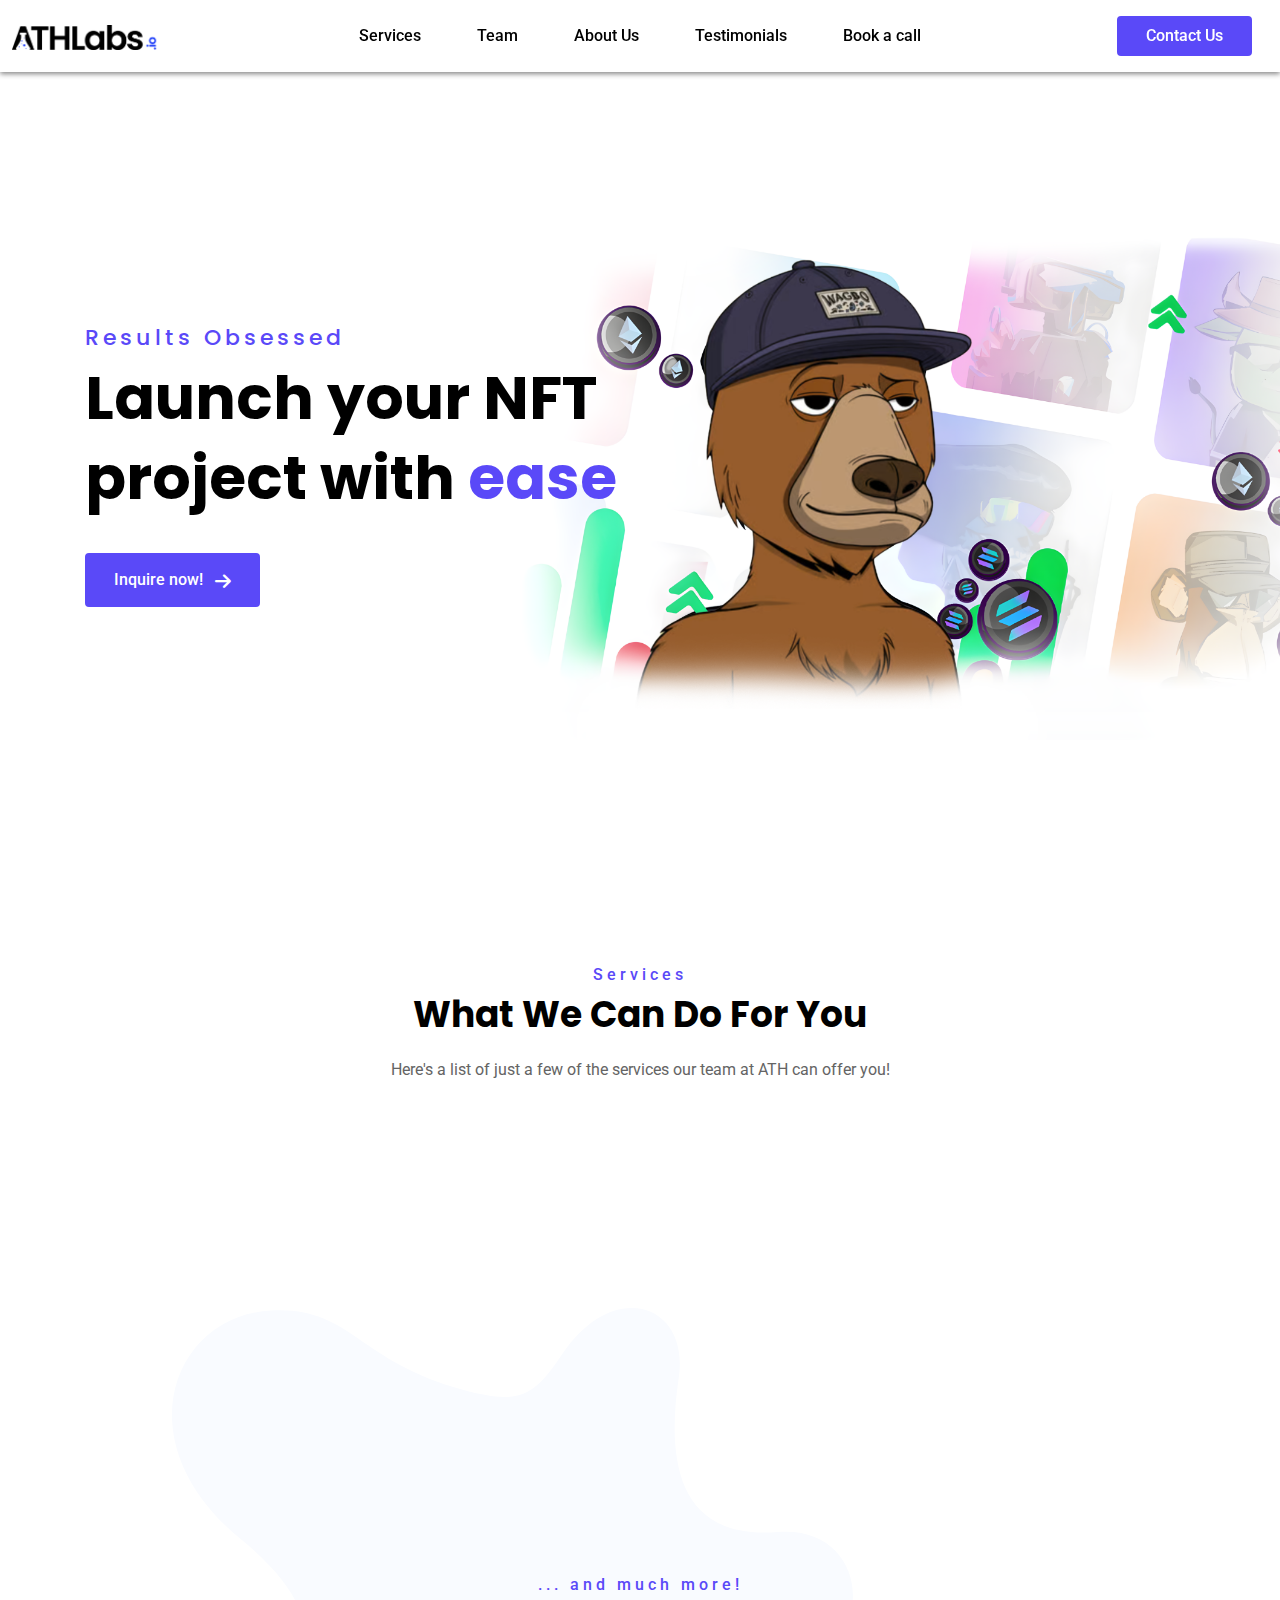
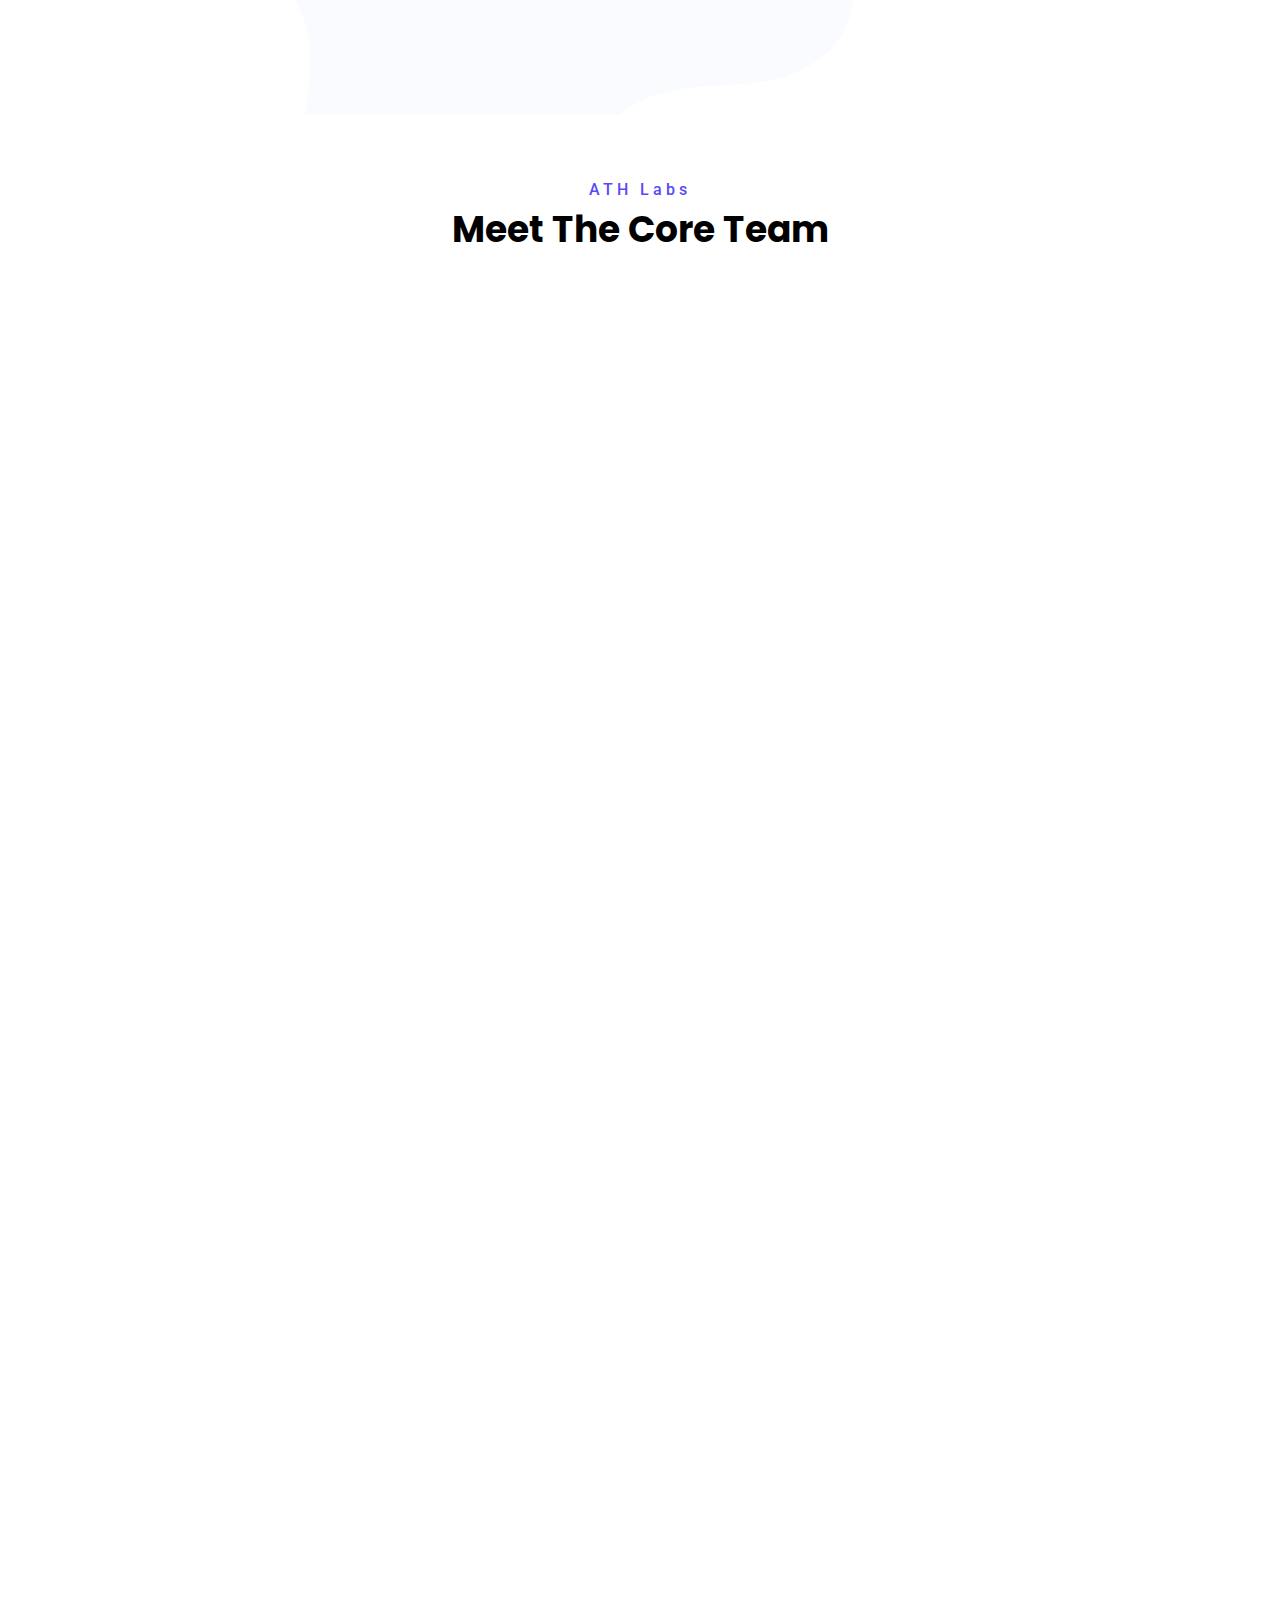
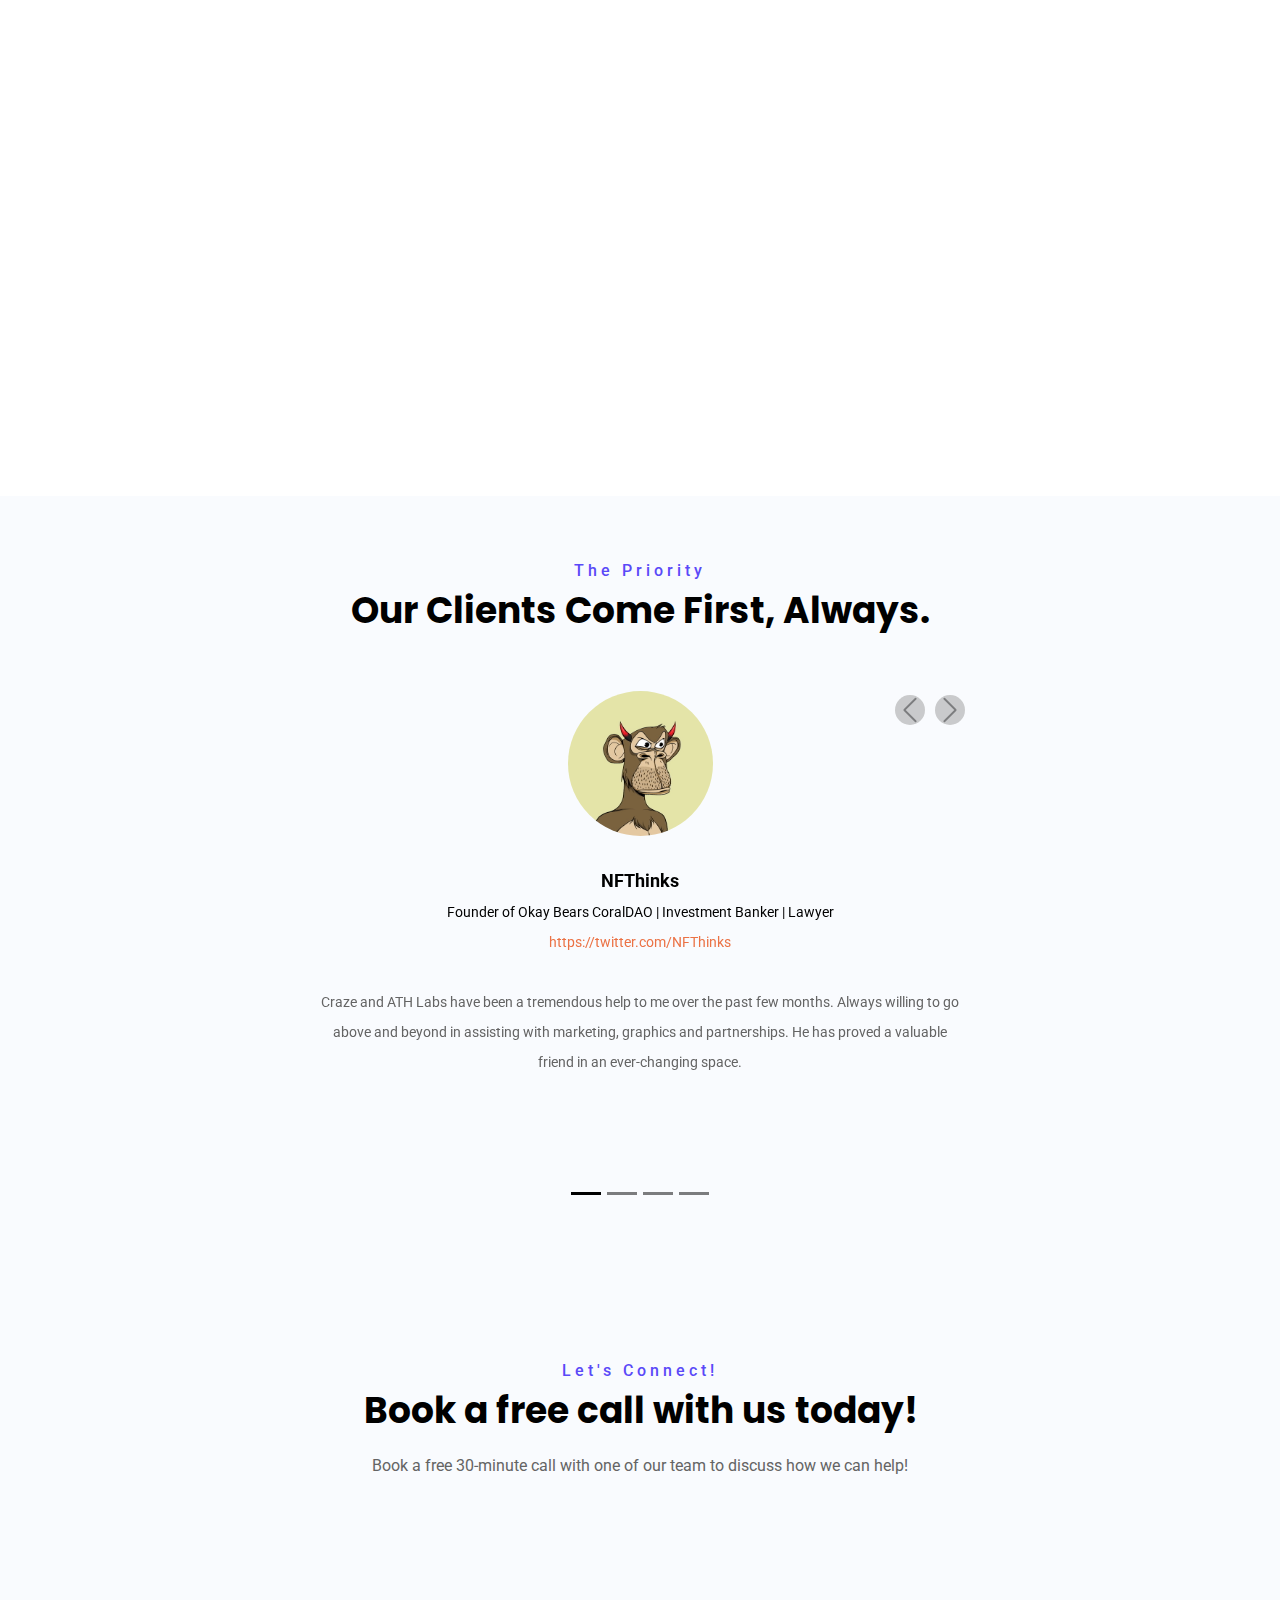
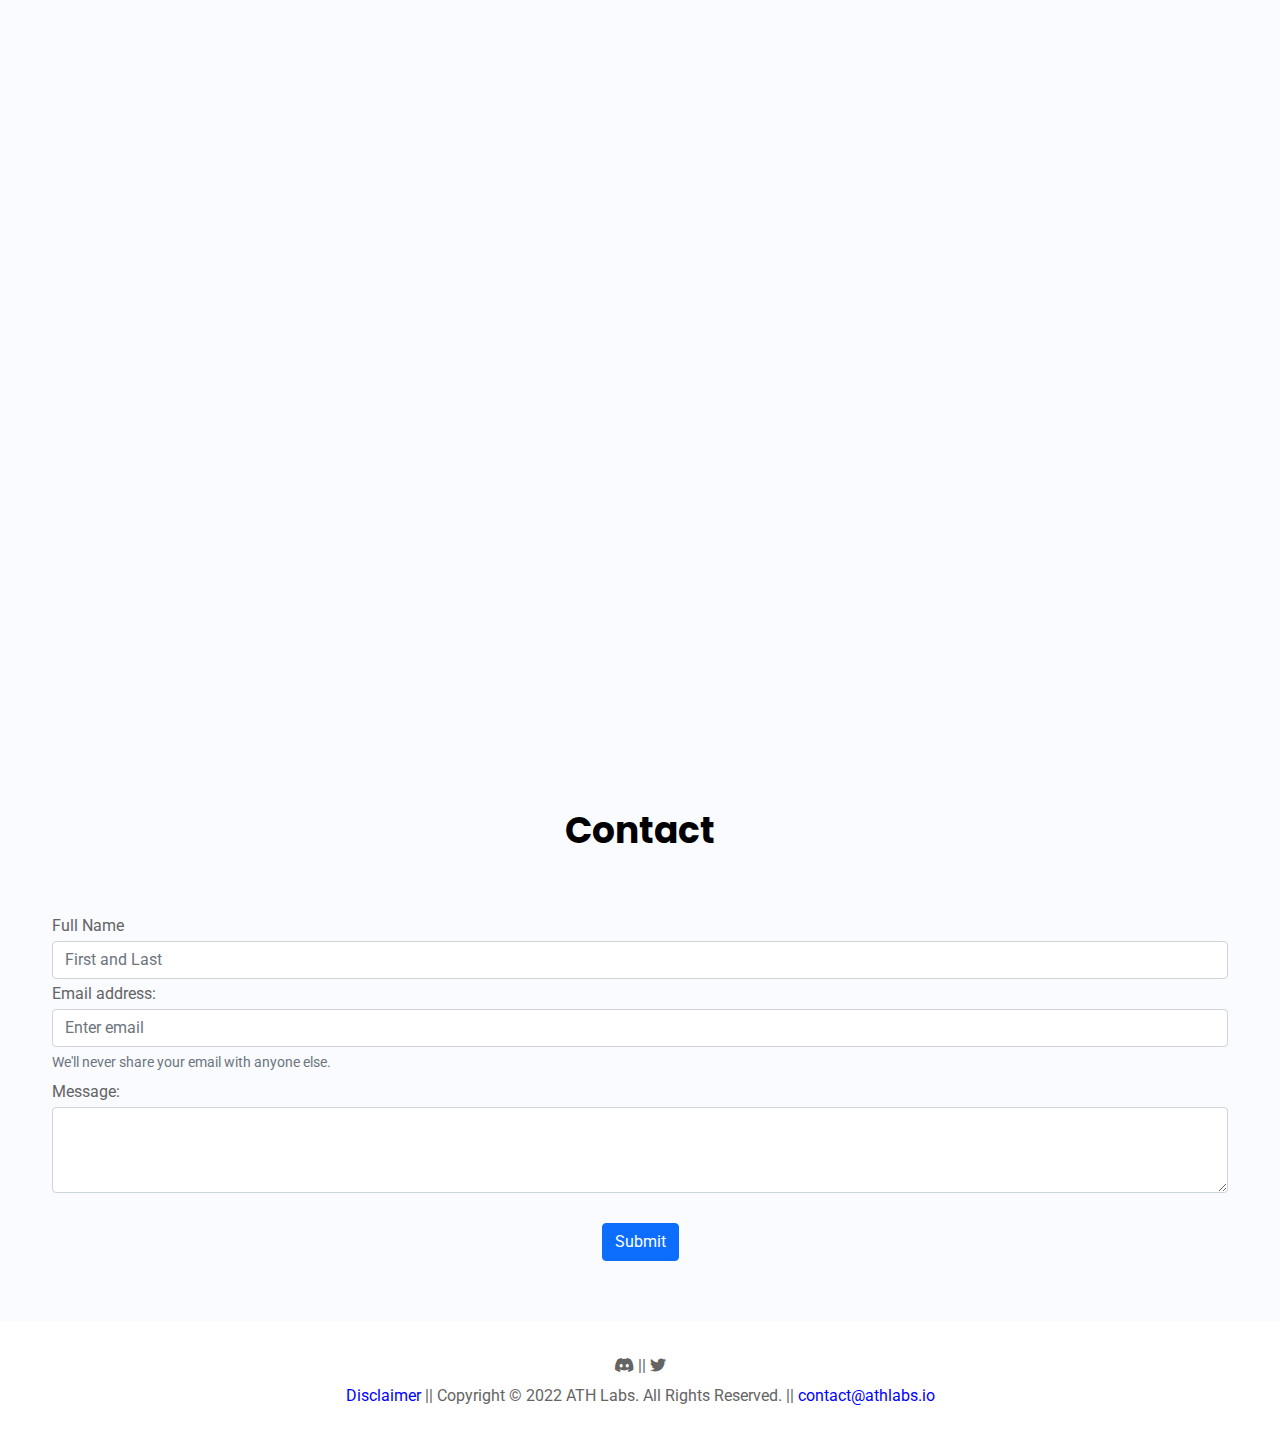
<file: index.html>
<!DOCTYPE html>
<html lang="en">

<head>
	<!-- Meta Data -->
	<meta charset="UTF-8">
	<meta http-equiv="X-UA-Compatible" content="IE=edge">
	<meta name="viewport" content="width=device-width, initial-scale=1">
	<meta name="description" content="ATH Labs">
	<meta name="author" content="ATH Labs">
	<title>ATH Labs</title>

	<!-- OG -->
	<meta property="og:title" content="ATH Labs" />
	<meta property="og:type" content="website" />
	<meta property="og:url" content="https://athlabs.io/" />
	<meta property="og:image" content="https://athlabs.io/src/img/slogan_image.png" />
	<meta property="og:description" content="ATH Labs - a cross-chain NFT agency." />

	<!-- Favicon -->
	<link rel="apple-touch-icon" sizes="180x180" href="src/img/favicon/apple-touch-icon.png">
	<link rel="icon" type="image/png" sizes="32x32" href="src/img/favicon/favicon-32x32.png">
	<link rel="icon" type="image/png" sizes="16x16" href="src/img/favicon/favicon-16x16.png">
	<link rel="manifest" href="src/img/favicon/site.webmanifest">
	<link rel="mask-icon" href="src/img/favicon/safari-pinned-tab.svg" color="#5bbad5">
	<meta name="msapplication-TileColor" content="#da532c">
	<meta name="theme-color" content="#ffffff">

	<!-- Dependency Styles -->
	<link rel="stylesheet" href="dependencies/bootstrap/css/bootstrap.min.css" type="text/css">
	<link rel="stylesheet" href="dependencies/fontawesome/css/all.css" type="text/css">
	<link rel="stylesheet" href="dependencies/wow/css/animate.css" type="text/css">

	<!-- Site Stylesheet -->
	<link rel="stylesheet" href="src/css/app.css" type="text/css">
	<link rel="stylesheet" href="src/css/custom.css" type="text/css">
	<!-- Animation Stylesheet -->
	<link rel="stylesheet" href="dependencies/animation-css/animation-css.css" type="text/css">

	<!-- Google Web Fonts -->
	<link href="https://fonts.googleapis.com/css?family=Poppins:300,400,500,600,700&display=swap" rel="stylesheet">
	<link href="https://fonts.googleapis.com/css?family=Roboto:300,400,500,700&display=swap" rel="stylesheet">

</head>

<body class="box-layout">

	<div id="preloader" class="tlp-preloader">
		<div class="animation-preloader">
			<div class="tlp-spinner"></div>
			<img src="src/img/loading.png" alt="Preloader">
		</div>
	</div>

	<nav class="navbar navbar-expand-md navbar-light fixed-top" id="ath-navbar">
		<div class="container-fluid">
			<a class="navbar-brand" href="#main_content"><img class="athnavlogo" src="src/img/logo.png"></a>
			<button class="navbar-toggler" type="button" data-bs-toggle="collapse" data-bs-target="#navbarCollapse" aria-controls="navbarCollapse" aria-expanded="false" aria-label="Toggle navigation">
				<span class="navbar-toggler-icon"></span>
			</button>
			<div class="collapse navbar-collapse" id="navbarCollapse">
				<ul class="navbar-nav me-auto mb-2 mb-md-0 athnavlist mx-auto">
					<li class="nav-item">
						<a class="nav-link ath-nav-link" href="#services">Services</a>
					</li>
					<li class="nav-item">
						<a class="nav-link ath-nav-link" href="#team">Team</a>
					</li>
					<li class="nav-item">
						<a class="nav-link ath-nav-link" href="#about">About Us</a>
					</li>
					<li class="nav-item">
						<a class="nav-link ath-nav-link" href="#testimonials">Testimonials</a>
					</li>
					<li class="nav-item">
						<a class="nav-link ath-nav-link" href="#calendly">Book a call</a>
					</li>
				</ul>

				<div class="d-flex">
					<a class="nav-link ath-nav-link" href="#contact"><button type="button" class="item-btn btn-fill">Contact Us</button></a>
				</div>
			</div>
		</div>
	</nav>

	<div id="wrapper" class="wrapper">
		<div id="main_content">
			<!--=====================================-->
			<!--=          Main Banner Start        =-->
			<!--=====================================-->
			<section class="main-banner-wrap-layout2 has-animation">
				<div class="box-layout-child">
					<div class="container-fluid">
						<div class="row">
							<div class="col-lg-6 order-lg-2 d-flex align-items-center justify-content-center">
								<div class="main-banner-box-layout2">
									<div class="translate-right-75 opacity-animation transition-150">
										<div class="item-figure">
											<img src="src/img/ATHBanner1.png" alt="Illustration" id="main_image">
										</div>
									</div>
								</div>
							</div>
							<div class="col-lg-6 order-lg-1 d-flex align-items-center" id="main_text">
								<div class="main-banner-box-layout2">
									<div class="translate-bottom-75 opacity-animation transition-150">
										<div class="item-sub-title">Results Obsessed</div>
									</div>
									<div class="translate-bottom-75 opacity-animation transition-150">
										<h1 class="item-main-title">Launch your NFT project with <span style="color: #5a49f8">ease</span></h1>
									</div>
									<div class="translate-bottom-75 opacity-animation transition-150">
										<div class="banner-btns">
											<a href="#calendly" class="item-btn btn-fill">Inquire now!<i class="fa-solid fa-arrow-right"></i></a>
										</div>
									</div>
								</div>
							</div>
						</div>
					</div>
				</div>
			</section>
			<!--=====================================-->
			<!--=           Main Banner End         =-->
			<!--=====================================-->
			<!--=====================================-->
			<!--=   Services Section Area Start     =-->
			<!--=====================================-->
			<section class="service-wrap-layout2 section-padding-sm bg-color-light position-relative" id="services">
				<div class="animated-figure">
					<svg xmlns="http://www.w3.org/2000/svg" xmlns:xlink="http://www.w3.org/1999/xlink" width="682px" height="624px" data-parallax='{"x" : 150, "y" : -400}'>
						<path fill-rule="evenodd" fill="rgb(249, 251, 255)"
							d="M129.861,445.151 C135.817,359.733 165.631,309.507 69.925,231.284 C-48.622,134.391 1.806,7.438 100.124,2.487 C180.263,-1.549 184.232,52.109 291.793,81.829 C351.092,98.213 363.911,86.655 391.662,45.581 C442.752,-30.034 518.868,-4.403 507.727,69.983 C496.050,147.952 503.636,232.416 606.763,223.993 C707.036,215.803 714.686,361.609 582.959,374.723 C481.641,384.808 441.418,364.086 368.153,540.352 C316.484,664.660 114.605,663.966 129.861,445.151 Z" />
					</svg>
				</div>
				<div class="container">
					<div class="section-heading heading-dark heading-layout1">
						<div class="heading-sub-title">Services</div>
						<h2 class="heading-main-title">What We Can Do For You</h2>
						<p class="heading-paragraph">Here's a list of just a few of the services our team at ATH can offer you!</p>
					</div>
				</div>
				<div class="container-fluid">
					<div class="row row-cols-5 has-animation">
						<div class="col" id="service_col">
							<div class="translate-left-10 opacity-animation transition-100">
								<div class="service-box-layout2 layout-bg-california">
									<div class="item-icon icon-bg-california">
										<div class="icon-color icon-color-california">
											<i class="fa-solid fa-comment-medical"></i>
										</div>
									</div>
									<h3 class="item-title">Advisory</h3>
									<p>We can guide you every step of the way, making sure your project achieves the success it deserves.</p>
								</div>
							</div>
						</div>
						<div class="col" id="service_col">
							<div class="translate-left-10 opacity-animation transition-100">
								<div class="service-box-layout2 layout-bg-sunset-orange">
									<div class="item-icon icon-bg-sunset-orange">
										<div class="icon-color icon-color-sunset-orange">
											<i class="fa-solid fa-arrow-trend-up"></i>
										</div>
									</div>
									<h3 class="item-title">Marketing</h3>
									<p>Work with our expert Marketing Team to create the perfect strategy and blow-up your project!</p>
								</div>
							</div>
						</div>
						<div class="col" id="service_col">
							<div class="translate-left-10 opacity-animation transition-100">
								<div class="service-box-layout2 layout-bg-royal-blue">
									<div class="item-icon icon-bg-royal-blue">
										<div class="icon-color icon-color-royal-blue">
											<i class="fa-brands fa-discord"></i>
										</div>
									</div>
									<h3 class="item-title">Community</h3>
									<p>Whether it’s community management, server creation, improvements or moderation - our Discord Team is here to help.</p>
								</div>
							</div>
						</div>
						<div class="col" id="service_col">
							<div class="translate-left-10 opacity-animation transition-100">
								<div class="service-box-layout2 layout-bg-emerald">
									<div class="item-icon icon-bg-emerald">
										<div class="icon-color icon-color-emerald">
											<i class="fa-solid fa-atom"></i>
										</div>
									</div>
									<h3 class="item-title">Branding</h3>
									<p>Need NFT art? Written or visual content? Our artists, graphics designers, video editors and writers have the skills you require.</p>
								</div>
							</div>
						</div>
						<div class="col" id="service_col">
							<div class="translate-left-10 opacity-animation transition-100">
								<div class="service-box-layout2 layout-bg-dodger-blue">
									<div class="item-icon icon-bg-dodger-blue">
										<div class="icon-color icon-color-dodger-blue">
											<i class="fa-solid fa-lightbulb"></i>
										</div>
									</div>
									<h3 class="item-title">Development</h3>
									<p>Our developers can handle everything. From mint sites to smart contracts and more. Any chain, anytime.</p>
								</div>
							</div>
						</div>
					</div>
				</div>
				<div class="container">
					<div class="section-heading heading-dark heading-layout1">
						<div class="heading-sub-title">... and much more!</div>
					</div>
				</div>
			</section>
			<!--=====================================-->
			<!--=    Services Section Area End      =-->
			<!--=====================================-->
			<!--=====================================-->
			<!--=      Team Section Area Start      =-->
			<!--=====================================-->
			<section class="section-padding-sm" style="padding-bottom: 0px;" id="team">
				<div class="container">
					<div class="section-heading heading-dark heading-layout1">
						<div class="heading-sub-title">ATH Labs</div>
						<h2 class="heading-main-title">Meet The Core Team</h2>
					</div>
				</div>
				<div class="container-fluid">
					<div class="row row-cols-3 has-animation">
						<div class="col" id="service_col">
							<div class="translate-left-10 opacity-animation transition-100">
								<div class="service-box-layout2 service-box-layout2-team layout-bg-craze">
									<div class="item-icon">
										<div class="icon-color">
											<img src="src/img/team/Craze400x400.png" alt="Team-Craze">
										</div>
									</div>
									<h3 class="item-title">Craze</h3>
									<div class="sub-title">Founder & CEO</div>
									<h5 class="item-title"><a href="https://twitter.com/CrazeFlips" target="_blank" rel="noopener noreferrer"><i class="fa-brands fa-twitter"></i></a></h5>
									<p>
										Hey everyone! I'm Craze and I'm extremely passionate about NFTs...
										<br>
										I have worked with countless projects in the past, amassed thousands of followers on Twitter and worked with some of the biggest names in the space.
										<br>
										My goal is to provide projects with everything they need to launch a project successfully. Using years of shared knowledge and experience, our team can provide first-class support to projects on any chain!
									</p>
								</div>
							</div>
						</div>
						<div class="col" id="service_col">
							<div class="translate-left-10 opacity-animation transition-100">
								<div class="service-box-layout2 service-box-layout2-team layout-bg-arj">
									<div class="item-icon">
										<div class="icon-color">
											<img src="src/img/team/arj_pic.jpg" alt="Team-Arj">
										</div>
									</div>
									<h3 class="item-title">Arj</h3>
									<div class="sub-title">Chief Technology Officer</div>
									<h5 class="item-title"><a href="https://twitter.com/coralchad" target="_blank" rel="noopener noreferrer"><i class="fa-brands fa-twitter"></i></a></h5>
									<p>
										Heyo! I'm Arj. I am a DAO founder, Web3 consultant, and former employee at Polygon ($MATIC) Network. Since graduating with my degree in Computer Science and Mathematics, I have transitioned full-time into web3. I have launched
										multiple successful NFT projects as well as an upcoming investment DAO with about $5 mil AUM.
										<br>
										Utilizing my skills combined with a network of talented developers, artists, venture capitalists, and visionaries, I feel well positioned to make your project shine!
									</p>
								</div>
							</div>
						</div>
						<div class="col" id="service_col">
							<div class="translate-left-10 opacity-animation transition-100">
								<div class="service-box-layout2 service-box-layout2-team layout-bg-wake">
									<div class="item-icon">
										<div class="icon-color">
											<img src="src/img/team/wake_pic.jpg" alt="Team-Arj">
										</div>
									</div>
									<h3 class="item-title">Wake</h3>
									<div class="sub-title">Chief Brand Officer</div>
									<h5 class="item-title"><a href="https://twitter.com/wake5UK" target="_blank" rel="noopener noreferrer"><i class="fa-brands fa-twitter"></i></a></h5>
									<p>
										I have professional and self-employed web2 and web3 copywrite and branding experience for notable brands and charities. I have been in the space for several years as an investor and trader and I’m super passionate about web3
										branding, copywrite and business.
										<br>
										I have launched and managed several cryptocurrency projects and hold a Business and Management Degree, and a Computer Science Master’s Degree specialising in Blockchain Technology.
										<br>
										Hoping to leverage my experience and qualifications to make a splash in the space with the ATH Labs family.
									</p>
								</div>
							</div>
						</div>
					</div>
				</div>
			</section>
			<!--=====================================-->
			<!--=       Team Section Area End       =-->
			<!--=====================================-->
			<!--=====================================-->
			<!--=    About Section Area Start       =-->
			<!--=====================================-->
			<section class="section-padding-sm about-wrap-layout2 has-animation" style="padding-top: 0px;" id="about">
				<ul class="animated-shape-big">
					<li class="translate-right-75 opacity-animation transition-200">
						<img src="src/img/element/element21.png" alt="Animated Figure">
					</li>
					<li class="translate-right-75 opacity-animation transition-200">
						<img src="src/img/element/element22.png" alt="Animated Figure">
					</li>
				</ul>
				<div class="opacity-animation transition-200">
					<ul class="animated-shape-small">
						<li>
							<img src="src/img/element/element29.png" alt="Animated Figure">
						</li>
						<li>
							<img src="src/img/element/element30.png" alt="Animated Figure">
						</li>
						<li>
							<img src="src/img/element/element31.png" alt="Animated Figure">
						</li>
					</ul>
				</div>
				<div class="container-fluid">
					<div class="row d-flex align-items-center">
						<div class="col-xl-6 col-12 pl-0 pr-0">
							<div class="about-box-layout2">
								<ul class="figure-holder">
									<li class="animated-bg"></li>
									<li class="animated-figure">
										<div class="translate-left-75 opacity-animation transition-200">
											<!-- <div class="mask-image"> -->
											<img src="src/img/about/about_picture.png" alt="About">
											<!-- </div> -->
										</div>
									</li>
								</ul>
							</div>
						</div>
						<div class="col-xl-6 col-12 compress-right-side">
							<div class="about-box-layout2">
								<div class="content-holder">
									<div class="translate-bottom-75 opacity-animation transition-150">
										<div class="section-title">About Us</div>
									</div>
									<div class="translate-bottom-75 opacity-animation transition-150">
										<h2 class="item-title">A cross-chain NFT agency</h2>
									</div>
									<div class="translate-bottom-75 opacity-animation transition-150">
										<p>Our bespoke services take the stress out of launching an NFT project...<br>We believe founders should focus on what really matters, that’s why our team of experts can offer every service required to launch effortlessly!</p>
									</div>
								</div>
							</div>
						</div>
					</div>
				</div>
			</section>
			<!--=====================================-->
			<!--=     About Section Area End        =-->
			<!--=====================================-->
			<!--=====================================-->
			<!--=  Testimonial Section Area Start   =-->
			<!--=====================================-->
			<section class="section-padding-sm bg-color-accent2 home-testimonial" id="testimonials">
				<div class="container-fluid">
					<div class="section-heading heading-dark heading-layout1">
						<div class="heading-sub-title">The Priority</div>
						<h2 class="heading-main-title">Our Clients Come First, Always.</h2>
					</div>
					<div id="testimonialCarousel" class="carousel carousel-dark slide" data-bs-ride="carousel">
						<div class="carousel-indicators">
							<button type="button" data-bs-target="#testimonialCarousel" data-bs-slide-to="0" class="active" aria-current="true" aria-label="Slide 1"></button>
							<button type="button" data-bs-target="#testimonialCarousel" data-bs-slide-to="1" aria-label="Slide 2"></button>
							<button type="button" data-bs-target="#testimonialCarousel" data-bs-slide-to="2" aria-label="Slide 3"></button>
							<button type="button" data-bs-target="#testimonialCarousel" data-bs-slide-to="3" aria-label="Slide 4"></button>
						</div>
						<!-- Wrapper for carousel items -->
						<div class="carousel-inner">
							<div class="carousel-item active">
								<div class="img-box"><img src="src/img/testimonial/testimonial_nfthinks.jpg" alt="NFThinks"></div>
								<p style="color:black;">
									<br>
									<b style="font-size:18px;">NFThinks</b>
									<br>
									Founder of Okay Bears CoralDAO | Investment Banker | Lawyer
									<br>
									<a href="https://twitter.com/NFThinks" target="_blank" rel="noopener noreferrer">https://twitter.com/NFThinks</a>
								</p>
								<p class="testimonial">
									Craze and ATH Labs have been a tremendous help to me over the past few months. Always willing to go above and beyond in assisting with marketing, graphics and partnerships. He has proved a valuable friend in an ever-changing space.
								</p>
							</div>
							<div class="carousel-item">
								<div class="img-box"><img src="src/img/testimonial/testimonial_peskybro.jpg" alt="Hugh Hefnoot"></div>
								<p style="color:black;">
									<br>
									<b style="font-size:18px;">Hugh Hefnoot, PhD</b>
									<br>
									Founder of AlieNOOTDAO
									<br>
									<a href="https://twitter.com/PeskyBro" target="_blank" rel="noopener noreferrer">https://twitter.com/PeskyBro</a>
								</p>
								<p class="testimonial">
									Craze and ATH Labs are thoughtful and charismatic leaders in the Solana ecosystem. They were responsive and flexible to my request and had an extremely fast turnaround. Would definitely come to them again for help!
								</p>
							</div>
							<div class="carousel-item">
								<div class="img-box"><img src="src/img/testimonial/testimonial_okbdao.jpg" alt="Okay Bears CoralDAO"></div>
								<p style="color:black;">
									<br>
									<b style="font-size:18px;">Okay Bears CoralDAO</b>
									<br>
									Okay Bears subDAO
									<br>
									<a href="https://twitter.com/OKBCoralDAO" target="_blank" rel="noopener noreferrer">https://twitter.com/OKBCoralDAO</a>
								</p>
								<p class="testimonial">
									ATH Labs have been an amazing resource for Okay Bears CoralDAO. CoralDAO would have been a lot more difficult if we didn't have ATH. They single-handedly created and managed our Discord and collaborations. They are gems in this
									space!
								</p>
							</div>
							<!-- <div class="carousel-item">
								<div class="img-box"><img src="src/img/testimonial/testimonial_cryptofba.jpg" alt="CryptoFBA"></div>
								<p style="color:black;">
									<br>
									<b style="font-size:18px;">CryptoFBA</b>
									<br>
									NFT Project Founder
									<br>
									<a href="https://twitter.com/CryptoFBA" target="_blank" rel="noopener noreferrer">https://twitter.com/CryptoFBA</a>
								</p>
								<p class="testimonial">
									Just wanted to say I appreciate all the time & effort put into my project. The advisory has been great and we really dug deep on all the consultation calls. Craze you've been awesome! Really helped me with my marketing strategy and
									the art especially. If it wasn’t for you and the team, the project would be nowhere near the stage it's at now.
								</p>
							</div> -->
							<div class="carousel-item">
								<div class="img-box"><img src="src/img/testimonial/testimonial_crazymerlin.jpg" alt="CrazyMerlin"></div>
								<p style="color:black;">
									<br>
									<b style="font-size:18px;">CrazyMerlin</b>
									<br>
									NFT Project Founder
									<br>
									<a href="https://twitter.com/crazymerlijn" target="_blank" rel="noopener noreferrer">https://twitter.com/crazymerlijn</a>
								</p>
								<p class="testimonial">
									It has been an absolute pleasure working with ATH Labs. Fast and kind replies which was perfect communication-wise. I highly recommend it.
								</p>
							</div>
						</div>
						<!-- Carousel controls -->
						<button class="carousel-control-prev" type="button" data-bs-target="#testimonialCarousel" data-bs-slide="prev">
							<span class="carousel-control-prev-icon" aria-hidden="true"></span>
							<span class="visually-hidden">Previous</span>
						</button>
						<button class="carousel-control-next" type="button" data-bs-target="#testimonialCarousel" data-bs-slide="next">
							<span class="carousel-control-next-icon" aria-hidden="true"></span>
							<span class="visually-hidden">Next</span>
						</button>
					</div>
				</div>
			</section>
			<!--=====================================-->
			<!--=   Testimonial Section Area End    =-->
			<!--=====================================-->
			<!--=====================================-->
			<!--=        Calendly Area Start        =-->
			<!--=====================================-->
			<section class="section-padding-sm bg-color-accent2" id="calendly">
				<div class="container">
					<div class="section-heading heading-dark heading-layout1">
						<div class="heading-sub-title">Let's Connect!</div>
						<h2 class="heading-main-title">Book a free call with us today!</h2>
						<p class="heading-paragraph">Book a free 30-minute call with one of our team to discuss how we can help!</p>
					</div>
					<!-- Calendly inline widget begin -->
					<div class="calendly-inline-widget" data-url="https://calendly.com/athlabs/demo?hide_gdpr_banner=1&hide_landing_page_details=1&primary_color=5a49f8" style="min-width:320px;height:750px;"></div>
					<script type="text/javascript" src="https://assets.calendly.com/assets/external/widget.js" async></script>
					<!-- Calendly inline widget end -->
				</div>
			</section>
			<!--=====================================-->
			<!--=         Calendly Area End         =-->
			<!--=====================================-->
			<!--=====================================-->
			<!--=    Contact Section Area Start     =-->
			<!--=====================================-->
			<section class="section-padding-sm bg-color-accent2" id="contact">
				<div class="container">
					<div class="section-heading heading-dark heading-layout1">
						<h2 class="heading-main-title">Contact</h2>
					</div>
					<form action="https://formspree.io/f/mjvlngry" method="POST">
						<div class="form-group">
							<label for="fullname">Full Name</label>
							<input type="text" class="form-control" name="fullname" id="fullname" placeholder="First and Last" required="">
						</div>
						<div class="form-group">
							<label for="exampleInputEmail1">Email address:</label>
							<input type="email" class="form-control" name="email" id="email" placeholder="Enter email">
							<small id="emailHelp" class="form-text text-muted">We'll never share your email with anyone else.</small>
						</div>
						<div class="form-group">
							<label for="exampleFormControlTextarea1">Message:</label>
							<textarea class="form-control" name="message" id="message" rows="3"></textarea>
						</div>
						<div class="col text-center form-submit-div">
							<button type="submit" class="btn btn-primary">Submit</button>
						</div>
					</form>
				</div>
			</section>
			<!--=====================================-->
			<!--=     Contact Section Area End      =-->
			<!--=====================================-->
			<!--=====================================-->
			<!--=     Footer Section Area Start     =-->
			<!--=====================================-->
			<footer id="footer-wrap-layout2" class="footer-wrap-layout2 bg-color-light bg-no-repeat has-animation" data-bg-image="src/img/element/element18.png">
				<div class="footer-bottom-layout2">
					<div class="container">
						<div class="copy-right-wrap">
							<p class="copy-right-text">
								<a href="https://discord.gg/QNj3e3h9D9"><i class="fa-brands fa-discord"></i></a> || <a href="https://twitter.com/ATHLabs"><i class="fa-brands fa-twitter"></i></a>
							</p>
						</div>
						<div class="copy-right-wrap">
							<p class="copy-right-text">
								<a href="/disclaimer" style="color:blue;">Disclaimer</a> || Copyright © 2022 ATH Labs. All Rights Reserved. || <a href="mailto:contact@athlabs.io" style="color:blue;">contact@athlabs.io</a>
							</p>
						</div>
					</div>
				</div>
			</footer>
			<!--=====================================-->
			<!--=      Footer Section Area End      =-->
			<!--=====================================-->
		</div>
	</div>

	<!-- Dependency Scripts -->
	<script src="dependencies/popper.js/popper.min.js"></script>
	<script src="dependencies/jquery/jquery.min.js"></script>
	<script src="dependencies/bootstrap/js/bootstrap.min.js"></script>
	<script src="dependencies/jquery.appear/jquery.appear.js"></script>
	<script src="dependencies/jquery.parallax-scroll/jquery.parallax-scroll.js"></script>
	<script src="dependencies/isotope-layout/isotope.pkgd.min.js"></script>
	<script src="dependencies/imagesloaded/imagesloaded.pkgd.min.js"></script>
	<script src="dependencies/Parallaxie-master/parallaxie.js"></script>
	<script src="dependencies/wow/js/wow.min.js"></script>

	<!-- Site Scripts -->
	<script src="src/js/app.js"></script>

</body>

</html>
</file>
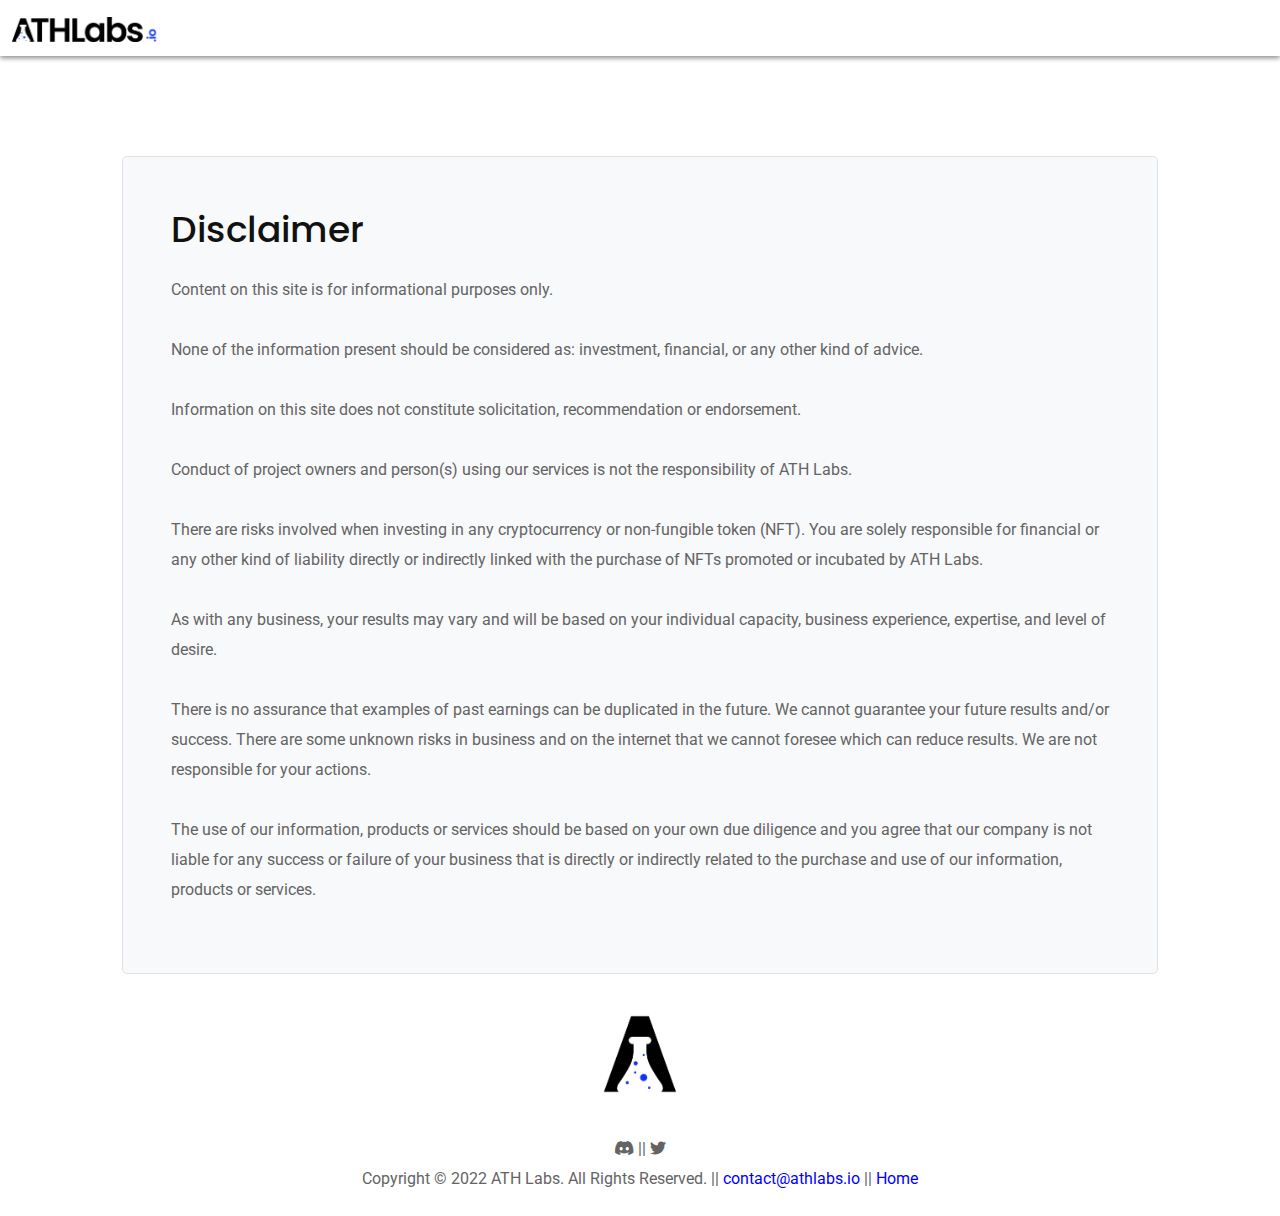
<file: disclaimer.html>
<!DOCTYPE html>
<html lang="en">

<head>
  <!-- Meta Data -->
  <meta charset="UTF-8">
  <meta http-equiv="X-UA-Compatible" content="IE=edge">
  <meta name="viewport" content="width=device-width, initial-scale=1">
  <meta name="description" content="ATH Labs">
  <meta name="author" content="ATH Labs">
  <title>ATH Labs</title>

  <!-- OG -->
  <meta property="og:title" content="ATH Labs" />
  <meta property="og:type" content="website" />
  <meta property="og:url" content="https://athlabs.io/" />
  <meta property="og:image" content="https://athlabs.io/src/img/slogan_image.png" />
  <meta property="og:description" content="ATH Labs - a cross-chain NFT agency." />

  <!-- Favicon -->
  <link rel="apple-touch-icon" sizes="180x180" href="src/img/favicon/apple-touch-icon.png">
  <link rel="icon" type="image/png" sizes="32x32" href="src/img/favicon/favicon-32x32.png">
  <link rel="icon" type="image/png" sizes="16x16" href="src/img/favicon/favicon-16x16.png">
  <link rel="manifest" href="src/img/favicon/site.webmanifest">
  <link rel="mask-icon" href="src/img/favicon/safari-pinned-tab.svg" color="#5bbad5">
  <meta name="msapplication-TileColor" content="#da532c">
  <meta name="theme-color" content="#ffffff">

  <!-- Dependency Styles -->
  <link rel="stylesheet" href="dependencies/bootstrap/css/bootstrap.min.css" type="text/css">
  <link rel="stylesheet" href="dependencies/fontawesome/css/all.css" type="text/css">
  <link rel="stylesheet" href="dependencies/wow/css/animate.css" type="text/css">

  <!-- Site Stylesheet -->
  <link rel="stylesheet" href="src/css/app.css" type="text/css">
  <link rel="stylesheet" href="src/css/custom.css" type="text/css">
  <!-- Animation Stylesheet -->
  <link rel="stylesheet" href="dependencies/animation-css/animation-css.css" type="text/css">

  <!-- Google Web Fonts -->
  <link href="https://fonts.googleapis.com/css?family=Poppins:300,400,500,600,700&display=swap" rel="stylesheet">
  <link href="https://fonts.googleapis.com/css?family=Roboto:300,400,500,700&display=swap" rel="stylesheet">

</head>

<body class="box-layout">

  <nav class="navbar navbar-expand-md navbar-light fixed-top" id="ath-navbar">
    <div class="container-fluid">
      <a class="navbar-brand" href="/"><img class="athnavlogo" src="src/img/logo.png"></a>
      <button class="navbar-toggler" type="button" data-bs-toggle="collapse" data-bs-target="#navbarCollapse" aria-controls="navbarCollapse" aria-expanded="false" aria-label="Toggle navigation">
        <span class="navbar-toggler-icon"></span>
      </button>
    </div>
  </nav>

  <main class="px-3">
    <h1>Disclaimer</h1>
    <div class="row justify-content-md-center" style="margin-top:100px;">
      <div class="col-md-10">
        <div class="h-100 p-5 bg-light border rounded-3">
          <h2>Disclaimer</h2>
          <p>
            Content on this site is for informational purposes only.
            <br><br>
            None of the information present should be considered as: investment, financial, or any other kind of advice.
            <br><br>
            Information on this site does not constitute solicitation, recommendation or endorsement.
            <br><br>
            Conduct of project owners and person(s) using our services is not the responsibility of ATH Labs.
            <br><br>
            There are risks involved when investing in any cryptocurrency or non-fungible token (NFT). You are solely responsible for financial or any other kind of liability directly or indirectly linked with the purchase of NFTs promoted or
            incubated
            by ATH Labs.
            <br><br>
            As with any business, your results may vary and will be based on your individual capacity, business experience, expertise, and level of desire.
            <br><br>
            There is no assurance that examples of past earnings can be duplicated in the future. We cannot guarantee your future results and/or success. There are some unknown risks in business and on the internet that we cannot foresee which can
            reduce results. We are not responsible for your actions.
            <br><br>
            The use of our information, products or services should be based on your own due diligence and you agree that our company is not liable for any success or failure of your business that is directly or indirectly related to the purchase and
            use of our information, products or services.
          </p>
        </div>
      </div>
    </div>

    <br>
    <a href="/"><img class="rounded mx-auto d-block" src="src/img/logo_no_text.png" alt="logo_no_text" style="width:100px;"></a>
  </main>

  <footer id="footer-wrap-layout2" class="footer-wrap-layout2 bg-color-light bg-no-repeat has-animation" data-bg-image="src/img/element/element18.png">
    <div class="footer-bottom-layout2">
      <div class="container">
        <div class="copy-right-wrap">
          <p class="copy-right-text">
            <a href="https://discord.gg/QNj3e3h9D9"><i class="fa-brands fa-discord"></i></a> || <a href="https://twitter.com/ATHLabs"><i class="fa-brands fa-twitter"></i></a>
          </p>
        </div>
        <div class="copy-right-wrap">
          <p class="copy-right-text">
            Copyright © 2022 ATH Labs. All Rights Reserved. || <a href="mailto:contact@athlabs.io" style="color:blue;">contact@athlabs.io</a> || <a href="/" style="color:blue;">Home</a>
          </p>
        </div>
      </div>
    </div>
  </footer>

</body>

</html>
</file>
<file: src/css/custom.css>
#ath-navbar {
  /* background-color: rgba(246, 240, 254, 0.95); */
  background-color: #ffffff;
  font-family: "Roboto", sans-serif;
  font-size: 16px;
  font-weight: 500;
  color: black;
  -webkit-box-shadow: 0px 2px 5px 0px rgba(136, 136, 136, 1);
  -moz-box-shadow: 0px 2px 5px 0px rgba(136, 136, 136, 1);
  box-shadow: 0px 2px 5px 0px rgba(136, 136, 136, 1);
}

.ath-nav-link {
  color: rgba(0, 0, 0, 1) !important;
  font-family: "Roboto", sans-serif;
  font-size: 16px;
  font-weight: 500;
  line-height: 1;
}

.nav-item {
  padding-left: 20px;
  padding-right: 20px;
}

.athnavlogo {
  height: 25px;
  vertical-align: middle;
}

/*  */
@media only screen and (min-width: 1240px) {
  #main_text {
    z-index: 1;
    position: relative;
  }

  #main_image {
    max-width: none;
    height: 550px;
    z-index: -5;
    position: relative;
  }
}

/*  */

@media only screen and (max-width: 991px) {
  #service_col {
    min-width: 95%;
    margin: auto;
  }
}

/*  */
.carousel {
  width: 100%;
  margin: 0 auto;
  padding-bottom: 70px;
}

.carousel-inner {
  height: 475px;
}

@media only screen and (min-width: 1240px) {
  .carousel {
    width: 650px;
  }
}

.carousel .carousel-item {
  color: #999;
  font-size: 14px;
  text-align: center;
  overflow: hidden;
  min-height: 340px;
}

.carousel .carousel-item a {
  color: #eb7245;
}

.carousel .img-box {
  width: 145px;
  height: 145px;
  margin: 0 auto;
  border-radius: 50%;
}

.carousel .img-box img {
  width: 100%;
  height: 100%;
  display: block;
  border-radius: 50%;
}

.carousel .testimonial {
  padding: 10px 0 10px;
}

.carousel .overview {
  text-align: center;
  padding-bottom: 5px;
}

.carousel .overview b {
  color: #333;
  font-size: 15px;
  text-transform: uppercase;
  display: block;
  padding-bottom: 5px;
}

.carousel .star-rating i {
  font-size: 18px;
  color: #ffdc12;
}

.carousel-control-prev, .carousel-control-next {
  width: 30px;
  height: 30px;
  border-radius: 50%;
  background: #999;
  text-shadow: none;
  top: 4px;
}

.carousel-control-prev i, .carousel-control-next i {
  font-size: 20px;
  margin-right: 2px;
}

.carousel-control-prev {
  left: auto;
  right: 40px;
}

.carousel-control-next i {
  margin-right: -2px;
}

.carousel .carousel-indicators {
  bottom: 15px;
}

.carousel-indicators li, .carousel-indicators li.active {
  width: 11px;
  height: 11px;
  margin: 1px 5px;
  border-radius: 50%;
}

.carousel-indicators li {
  background: #e2e2e2;
  border: none;
}

.carousel-indicators li.active {
  background: #888;
}

/*  */
.service-box-layout2 {
  height: 400px;
}

.service-box-layout2-team {
  min-height: 1050px;
}

.team-box-layout1 .item-content {
  text-align: left;
}

.service-box-layout2-team .item-icon {
  width: 100%;
  height: auto;
}

.service-box-layout2-team:hover .sub-title, .service-box-layout2-team:hover p {
  color: #000000;
}

.service-box-layout2.layout-bg-craze:before {
  background-color: #FBE3B5;
}

.service-box-layout2.layout-bg-arj:before {
  background-color: #F6C962;
}

.service-box-layout2.layout-bg-actima:before {
  background-color: #9A9AE0;
}

.service-box-layout2.layout-bg-wake:before {
  background-color: #8FE0BF;
}

/* */
.form-submit-div {
  padding-top: 30px;
}
</file>
<file: dependencies/animation-css/animation-css.css>
@media only screen and (min-width: 768px) {

  body .has-animation .opacity-animation,
  body#pagepiling_animation .pp-section .has-animation .opacity-animation {
    opacity: 0;
    visibility: hidden;
  }

  body .has-animation .translate-zoomout-10,
  body#pagepiling_animation .pp-section .has-animation .translate-zoomout-10 {
    -webkit-transform: scale(0.1);
    -ms-transform: scale(0.1);
    transform: scale(0.1);
  }

  body .has-animation .translate-zoomout-20,
  body#pagepiling_animation .pp-section .has-animation .translate-zoomout-20 {
    -webkit-transform: scale(0.2);
    -ms-transform: scale(0.2);
    transform: scale(0.2);
  }

  body .has-animation .translate-zoomout-30,
  body#pagepiling_animation .pp-section .has-animation .translate-zoomout-30 {
    -webkit-transform: scale(0.3);
    -ms-transform: scale(0.3);
    transform: scale(0.3);
  }

  body .has-animation .translate-zoomout-40,
  body#pagepiling_animation .pp-section .has-animation .translate-zoomout-40 {
    -webkit-transform: scale(0.4);
    -ms-transform: scale(0.4);
    transform: scale(0.4);
  }

  body .has-animation .translate-zoomout-50,
  body#pagepiling_animation .pp-section .has-animation .translate-zoomout-50 {
    -webkit-transform: scale(0.5);
    -ms-transform: scale(0.5);
    transform: scale(0.5);
  }

  body .has-animation .translate-left-10,
  body#pagepiling_animation .pp-section .has-animation .translate-left-10 {
    -webkit-transform: translateX(-10%);
    -ms-transform: translateX(-10%);
    transform: translateX(-10%);
  }

  body .has-animation .translate-left-20,
  body#pagepiling_animation .pp-section .has-animation .translate-left-20 {
    -webkit-transform: translateX(-20%);
    -ms-transform: translateX(-20%);
    transform: translateX(-20%);
  }

  body .has-animation .translate-left-30,
  body#pagepiling_animation .pp-section .has-animation .translate-left-30 {
    -webkit-transform: translateX(-30%);
    -ms-transform: translateX(-30%);
    transform: translateX(-30%);
  }

  body .has-animation .translate-left-40,
  body#pagepiling_animation .pp-section .has-animation .translate-left-40 {
    -webkit-transform: translateX(-40%);
    -ms-transform: translateX(-40%);
    transform: translateX(-40%);
  }

  body .has-animation .translate-left-50,
  body#pagepiling_animation .pp-section .has-animation .translate-left-50 {
    -webkit-transform: translateX(-50%);
    -ms-transform: translateX(-50%);
    transform: translateX(-50%);
  }

  body .has-animation .translate-left-75,
  body#pagepiling_animation .pp-section .has-animation .translate-left-75 {
    -webkit-transform: translateX(-75%);
    -ms-transform: translateX(-75%);
    transform: translateX(-75%);
  }

  body .has-animation .translate-left-100,
  body#pagepiling_animation .pp-section .has-animation .translate-left-100 {
    -webkit-transform: translateX(-100%);
    -ms-transform: translateX(-100%);
    transform: translateX(-100%);
  }

  body .has-animation .translate-right-10,
  body#pagepiling_animation .pp-section .has-animation .translate-right-10 {
    -webkit-transform: translateX(10%);
    -ms-transform: translateX(10%);
    transform: translateX(10%);
  }

  body .has-animation .translate-right-20,
  body#pagepiling_animation .pp-section .has-animation .translate-right-20 {
    -webkit-transform: translateX(20%);
    -ms-transform: translateX(20%);
    transform: translateX(20%);
  }

  body .has-animation .translate-right-30,
  body#pagepiling_animation .pp-section .has-animation .translate-right-30 {
    -webkit-transform: translateX(30%);
    -ms-transform: translateX(30%);
    transform: translateX(30%);
  }

  body .has-animation .translate-right-40,
  body#pagepiling_animation .pp-section .has-animation .translate-right-40 {
    -webkit-transform: translateX(40%);
    -ms-transform: translateX(40%);
    transform: translateX(40%);
  }

  body .has-animation .translate-right-50,
  body#pagepiling_animation .pp-section .has-animation .translate-right-50 {
    -webkit-transform: translateX(50%);
    -ms-transform: translateX(50%);
    transform: translateX(50%);
  }

  body .has-animation .translate-right-75,
  body#pagepiling_animation .pp-section .has-animation .translate-right-75 {
    -webkit-transform: translateX(75%);
    -ms-transform: translateX(75%);
    transform: translateX(75%);
  }

  body .has-animation .translate-right-100,
  body#pagepiling_animation .pp-section .has-animation .translate-right-100 {
    -webkit-transform: translateX(100%);
    -ms-transform: translateX(100%);
    transform: translateX(100%);
  }

  body .has-animation .translate-top-10,
  body#pagepiling_animation .pp-section .has-animation .translate-top-10 {
    -webkit-transform: translateY(-10%);
    -ms-transform: translateY(-10%);
    transform: translateY(-10%);
  }

  body .has-animation .translate-top-20,
  body#pagepiling_animation .pp-section .has-animation .translate-top-20 {
    -webkit-transform: translateY(-20%);
    -ms-transform: translateY(-20%);
    transform: translateY(-20%);
  }

  body .has-animation .translate-top-30,
  body#pagepiling_animation .pp-section .has-animation .translate-top-30 {
    -webkit-transform: translateY(-30%);
    -ms-transform: translateY(-30%);
    transform: translateY(-30%);
  }

  body .has-animation .translate-top-40,
  body#pagepiling_animation .pp-section .has-animation .translate-top-40 {
    -webkit-transform: translateY(-40%);
    -ms-transform: translateY(-40%);
    transform: translateY(-40%);
  }

  body .has-animation .translate-top-50,
  body#pagepiling_animation .pp-section .has-animation .translate-top-50 {
    -webkit-transform: translateY(-50%);
    -ms-transform: translateY(-50%);
    transform: translateY(-50%);
  }

  body .has-animation .translate-top-75,
  body#pagepiling_animation .pp-section .has-animation .translate-top-75 {
    -webkit-transform: translateY(-75%);
    -ms-transform: translateY(-75%);
    transform: translateY(-75%);
  }

  body .has-animation .translate-top-100,
  body#pagepiling_animation .pp-section .has-animation .translate-top-100 {
    -webkit-transform: translateY(-100%);
    -ms-transform: translateY(-100%);
    transform: translateY(-100%);
  }

  body .has-animation .translate-bottom-10,
  body#pagepiling_animation .pp-section .has-animation .translate-bottom-10 {
    -webkit-transform: translateY(10%);
    -ms-transform: translateY(10%);
    transform: translateY(10%);
  }

  body .has-animation .translate-bottom-20,
  body#pagepiling_animation .pp-section .has-animation .translate-bottom-20 {
    -webkit-transform: translateY(20%);
    -ms-transform: translateY(20%);
    transform: translateY(20%);
  }

  body .has-animation .translate-bottom-30,
  body#pagepiling_animation .pp-section .has-animation .translate-bottom-30 {
    -webkit-transform: translateY(30%);
    -ms-transform: translateY(30%);
    transform: translateY(30%);
  }

  body .has-animation .translate-bottom-40,
  body#pagepiling_animation .pp-section .has-animation .translate-bottom-40 {
    -webkit-transform: translateY(40%);
    -ms-transform: translateY(40%);
    transform: translateY(40%);
  }

  body .has-animation .translate-bottom-50,
  body#pagepiling_animation .pp-section .has-animation .translate-bottom-50 {
    -webkit-transform: translateY(50%);
    -ms-transform: translateY(50%);
    transform: translateY(50%);
  }

  body .has-animation .translate-bottom-75,
  body#pagepiling_animation .pp-section .has-animation .translate-bottom-75 {
    -webkit-transform: translateY(75%);
    -ms-transform: translateY(75%);
    transform: translateY(75%);
  }

  body .has-animation .translate-bottom-100,
  body#pagepiling_animation .pp-section .has-animation .translate-bottom-100 {
    -webkit-transform: translateY(100%);
    -ms-transform: translateY(100%);
    transform: translateY(100%);
  }

  body .has-animation .translate-bottom-left-10,
  body#pagepiling_animation .pp-section .has-animation .translate-bottom-left-10 {
    -webkit-transform: translateY(10%) translateX(-10%);
    -ms-transform: translateY(10%) translateX(-10%);
    transform: translateY(10%) translateX(-10%);
  }

  body .has-animation .translate-bottom-left-20,
  body#pagepiling_animation .pp-section .has-animation .translate-bottom-left-20 {
    -webkit-transform: translateY(20%) translateX(-20%);
    -ms-transform: translateY(20%) translateX(-20%);
    transform: translateY(20%) translateX(-20%);
  }

  body .has-animation .translate-bottom-left-30,
  body#pagepiling_animation .pp-section .has-animation .translate-bottom-left-30 {
    -webkit-transform: translateY(30%) translateX(-30%);
    -ms-transform: translateY(30%) translateX(-30%);
    transform: translateY(30%) translateX(-30%);
  }

  body .has-animation .translate-bottom-left-40,
  body#pagepiling_animation .pp-section .has-animation .translate-bottom-left-40 {
    -webkit-transform: translateY(40%) translateX(-40%);
    -ms-transform: translateY(40%) translateX(-40%);
    transform: translateY(40%) translateX(-40%);
  }

  body .has-animation .translate-bottom-left-50,
  body#pagepiling_animation .pp-section .has-animation .translate-bottom-left-50 {
    -webkit-transform: translateY(50%) translateX(-50%);
    -ms-transform: translateY(50%) translateX(-50%);
    transform: translateY(50%) translateX(-50%);
  }

  body .has-animation .translate-bottom-left-75,
  body#pagepiling_animation .pp-section .has-animation .translate-bottom-left-75 {
    -webkit-transform: translateY(75%) translateX(-75%);
    -ms-transform: translateY(75%) translateX(-75%);
    transform: translateY(75%) translateX(-75%);
  }

  body .has-animation .translate-bottom-left-100,
  body#pagepiling_animation .pp-section .has-animation .translate-bottom-left-100 {
    -webkit-transform: translateY(100%) translateX(-100%);
    -ms-transform: translateY(100%) translateX(-100%);
    transform: translateY(100%) translateX(-100%);
  }

  body .has-animation .translate-top-left-10,
  body#pagepiling_animation .pp-section .has-animation .translate-top-left-10 {
    -webkit-transform: translateY(-10%) translateX(-10%);
    -ms-transform: translateY(-10%) translateX(-10%);
    transform: translateY(-10%) translateX(-10%);
  }

  body .has-animation .translate-top-left-20,
  body#pagepiling_animation .pp-section .has-animation .translate-top-left-20 {
    -webkit-transform: translateY(-20%) translateX(-20%);
    -ms-transform: translateY(-20%) translateX(-20%);
    transform: translateY(-20%) translateX(-20%);
  }

  body .has-animation .translate-top-left-30,
  body#pagepiling_animation .pp-section .has-animation .translate-top-left-30 {
    -webkit-transform: translateY(-30%) translateX(-30%);
    -ms-transform: translateY(-30%) translateX(-30%);
    transform: translateY(-30%) translateX(-30%);
  }

  body .has-animation .translate-top-left-40,
  body#pagepiling_animation .pp-section .has-animation .translate-top-left-40 {
    -webkit-transform: translateY(-40%) translateX(-40%);
    -ms-transform: translateY(-40%) translateX(-40%);
    transform: translateY(-40%) translateX(-40%);
  }

  body .has-animation .translate-top-left-50,
  body#pagepiling_animation .pp-section .has-animation .translate-top-left-50 {
    -webkit-transform: translateY(-50%) translateX(-50%);
    -ms-transform: translateY(-50%) translateX(-50%);
    transform: translateY(-50%) translateX(-50%);
  }

  body .has-animation .translate-top-left-75,
  body#pagepiling_animation .pp-section .has-animation .translate-top-left-75 {
    -webkit-transform: translateY(-75%) translateX(-75%);
    -ms-transform: translateY(-75%) translateX(-75%);
    transform: translateY(-75%) translateX(-75%);
  }

  body .has-animation .translate-top-left-100,
  body#pagepiling_animation .pp-section .has-animation .translate-top-left-100 {
    -webkit-transform: translateY(-100%) translateX(-100%);
    -ms-transform: translateY(-100%) translateX(-100%);
    transform: translateY(-100%) translateX(-100%);
  }

  body .has-animation .translate-top-right-10,
  body#pagepiling_animation .pp-section .has-animation .translate-top-right-10 {
    -webkit-transform: translateY(-10%) translateX(10%);
    -ms-transform: translateY(-10%) translateX(10%);
    transform: translateY(-10%) translateX(10%);
  }

  body .has-animation .translate-top-right-20,
  body#pagepiling_animation .pp-section .has-animation .translate-top-right-20 {
    -webkit-transform: translateY(-20%) translateX(20%);
    -ms-transform: translateY(-20%) translateX(20%);
    transform: translateY(-20%) translateX(20%);
  }

  body .has-animation .translate-top-right-30,
  body#pagepiling_animation .pp-section .has-animation .translate-top-right-30 {
    -webkit-transform: translateY(-30%) translateX(30%);
    -ms-transform: translateY(-30%) translateX(30%);
    transform: translateY(-30%) translateX(30%);
  }

  body .has-animation .translate-top-right-40,
  body#pagepiling_animation .pp-section .has-animation .translate-top-right-40 {
    -webkit-transform: translateY(-40%) translateX(40%);
    -ms-transform: translateY(-40%) translateX(40%);
    transform: translateY(-40%) translateX(40%);
  }

  body .has-animation .translate-top-right-50,
  body#pagepiling_animation .pp-section .has-animation .translate-top-right-50 {
    -webkit-transform: translateY(-50%) translateX(50%);
    -ms-transform: translateY(-50%) translateX(50%);
    transform: translateY(-50%) translateX(50%);
  }

  body .has-animation .translate-top-right-75,
  body#pagepiling_animation .pp-section .has-animation .translate-top-right-75 {
    -webkit-transform: translateY(-75%) translateX(75%);
    -ms-transform: translateY(-75%) translateX(75%);
    transform: translateY(-75%) translateX(75%);
  }

  body .has-animation .translate-top-right-100,
  body#pagepiling_animation .pp-section .has-animation .translate-top-right-100 {
    -webkit-transform: translateY(-100%) translateX(100%);
    -ms-transform: translateY(-100%) translateX(100%);
    transform: translateY(-100%) translateX(100%);
  }

  body .transition-10,
  body .transition-20,
  body .transition-30,
  body .transition-40,
  body .transition-50,
  body .transition-100,
  body .transition-150,
  body .transition-200,
  body .transition-250,
  body .transition-300,
  body .transition-350,
  body .transition-400,
  body .transition-450,
  body .transition-500,
  body .transition-550,
  body .transition-600,
  body .transition-650,
  body .transition-700,
  body .transition-750,
  body .transition-800,
  body .transition-850,
  body .transition-900,
  body .transition-950,
  body .transition-1000,
  body#pagepiling_animation .pp-section .transition-10,
  body#pagepiling_animation .pp-section .transition-20,
  body#pagepiling_animation .pp-section .transition-30,
  body#pagepiling_animation .pp-section .transition-40,
  body#pagepiling_animation .pp-section .transition-50,
  body#pagepiling_animation .pp-section .transition-100,
  body#pagepiling_animation .pp-section .transition-150,
  body#pagepiling_animation .pp-section .transition-200,
  body#pagepiling_animation .pp-section .transition-250,
  body#pagepiling_animation .pp-section .transition-300,
  body#pagepiling_animation .pp-section .transition-350,
  body#pagepiling_animation .pp-section .transition-400,
  body#pagepiling_animation .pp-section .transition-450,
  body#pagepiling_animation .pp-section .transition-500,
  body#pagepiling_animation .pp-section .transition-550,
  body#pagepiling_animation .pp-section .transition-600,
  body#pagepiling_animation .pp-section .transition-650,
  body#pagepiling_animation .pp-section .transition-700,
  body#pagepiling_animation .pp-section .transition-750,
  body#pagepiling_animation .pp-section .transition-800,
  body#pagepiling_animation .pp-section .transition-850,
  body#pagepiling_animation .pp-section .transition-900,
  body#pagepiling_animation .pp-section .transition-950,
  body#pagepiling_animation .pp-section .transition-1000 {
    -webkit-transition: all 0.01s ease-out;
    -o-transition: all 0.01s ease-out;
    transition: all 0.01s ease-out;
    -webkit-transition-delay: 0.5s;
    -o-transition-delay: 0.5s;
    transition-delay: 0.5s;
  }

  body.loaded .has-animation.active-animation .opacity-animation,
  body.loaded#pagepiling_animation .pp-section.active .has-animation.active-animation .opacity-animation {
    opacity: 1;
    visibility: visible;
  }

  body.loaded .has-animation.active-animation .translate-zoomout-10,
  body.loaded .has-animation.active-animation .translate-zoomout-20,
  body.loaded .has-animation.active-animation .translate-zoomout-30,
  body.loaded .has-animation.active-animation .translate-zoomout-40,
  body.loaded .has-animation.active-animation .translate-zoomout-50,
  body.loaded#pagepiling_animation .pp-section.active .has-animation.active-animation .translate-zoomout-10,
  body.loaded#pagepiling_animation .pp-section.active .has-animation.active-animation .translate-zoomout-20,
  body.loaded#pagepiling_animation .pp-section.active .has-animation.active-animation .translate-zoomout-30,
  body.loaded#pagepiling_animation .pp-section.active .has-animation.active-animation .translate-zoomout-40,
  body.loaded#pagepiling_animation .pp-section.active .has-animation.active-animation .translate-zoomout-50 {
    -webkit-transform: scale(1);
    -ms-transform: scale(1);
    transform: scale(1);
  }

  body.loaded .has-animation.active-animation .translate-left-10,
  body.loaded .has-animation.active-animation .translate-left-20,
  body.loaded .has-animation.active-animation .translate-left-30,
  body.loaded .has-animation.active-animation .translate-left-40,
  body.loaded .has-animation.active-animation .translate-left-50,
  body.loaded .has-animation.active-animation .translate-left-75,
  body.loaded .has-animation.active-animation .translate-left-100,
  body.loaded .has-animation.active-animation .translate-right-10,
  body.loaded .has-animation.active-animation .translate-right-20,
  body.loaded .has-animation.active-animation .translate-right-30,
  body.loaded .has-animation.active-animation .translate-right-40,
  body.loaded .has-animation.active-animation .translate-right-50,
  body.loaded .has-animation.active-animation .translate-right-75,
  body.loaded .has-animation.active-animation .translate-right-100,
  body.loaded .has-animation.active-animation .translate-top-10,
  body.loaded .has-animation.active-animation .translate-top-20,
  body.loaded .has-animation.active-animation .translate-top-30,
  body.loaded .has-animation.active-animation .translate-top-40,
  body.loaded .has-animation.active-animation .translate-top-50,
  body.loaded .has-animation.active-animation .translate-top-75,
  body.loaded .has-animation.active-animation .translate-top-100,
  body.loaded .has-animation.active-animation .translate-bottom-10,
  body.loaded .has-animation.active-animation .translate-bottom-20,
  body.loaded .has-animation.active-animation .translate-bottom-30,
  body.loaded .has-animation.active-animation .translate-bottom-40,
  body.loaded .has-animation.active-animation .translate-bottom-50,
  body.loaded .has-animation.active-animation .translate-bottom-75,
  body.loaded .has-animation.active-animation .translate-bottom-100,
  body.loaded .has-animation.active-animation .translate-top-left-10,
  body.loaded .has-animation.active-animation .translate-top-left-20,
  body.loaded .has-animation.active-animation .translate-top-left-30,
  body.loaded .has-animation.active-animation .translate-top-left-40,
  body.loaded .has-animation.active-animation .translate-top-left-50,
  body.loaded .has-animation.active-animation .translate-top-left-75,
  body.loaded .has-animation.active-animation .translate-top-left-100,
  body.loaded .has-animation.active-animation .translate-top-right-10,
  body.loaded .has-animation.active-animation .translate-top-right-20,
  body.loaded .has-animation.active-animation .translate-top-right-30,
  body.loaded .has-animation.active-animation .translate-top-right-40,
  body.loaded .has-animation.active-animation .translate-top-right-50,
  body.loaded .has-animation.active-animation .translate-top-right-75,
  body.loaded .has-animation.active-animation .translate-top-right-100,
  body.loaded .has-animation.active-animation .translate-bottom-left-10,
  body.loaded .has-animation.active-animation .translate-bottom-left-20,
  body.loaded .has-animation.active-animation .translate-bottom-left-30,
  body.loaded .has-animation.active-animation .translate-bottom-left-40,
  body.loaded .has-animation.active-animation .translate-bottom-left-50,
  body.loaded .has-animation.active-animation .translate-bottom-left-75,
  body.loaded .has-animation.active-animation .translate-bottom-left-100,
  body.loaded#pagepiling_animation .pp-section.active .has-animation.active-animation .translate-left-10,
  body.loaded#pagepiling_animation .pp-section.active .has-animation.active-animation .translate-left-20,
  body.loaded#pagepiling_animation .pp-section.active .has-animation.active-animation .translate-left-30,
  body.loaded#pagepiling_animation .pp-section.active .has-animation.active-animation .translate-left-40,
  body.loaded#pagepiling_animation .pp-section.active .has-animation.active-animation .translate-left-50,
  body.loaded#pagepiling_animation .pp-section.active .has-animation.active-animation .translate-left-75,
  body.loaded#pagepiling_animation .pp-section.active .has-animation.active-animation .translate-left-100,
  body.loaded#pagepiling_animation .pp-section.active .has-animation.active-animation .translate-right-10,
  body.loaded#pagepiling_animation .pp-section.active .has-animation.active-animation .translate-right-20,
  body.loaded#pagepiling_animation .pp-section.active .has-animation.active-animation .translate-right-30,
  body.loaded#pagepiling_animation .pp-section.active .has-animation.active-animation .translate-right-40,
  body.loaded#pagepiling_animation .pp-section.active .has-animation.active-animation .translate-right-50,
  body.loaded#pagepiling_animation .pp-section.active .has-animation.active-animation .translate-right-75,
  body.loaded#pagepiling_animation .pp-section.active .has-animation.active-animation .translate-right-100,
  body.loaded#pagepiling_animation .pp-section.active .has-animation.active-animation .translate-top-10,
  body.loaded#pagepiling_animation .pp-section.active .has-animation.active-animation .translate-top-20,
  body.loaded#pagepiling_animation .pp-section.active .has-animation.active-animation .translate-top-30,
  body.loaded#pagepiling_animation .pp-section.active .has-animation.active-animation .translate-top-40,
  body.loaded#pagepiling_animation .pp-section.active .has-animation.active-animation .translate-top-50,
  body.loaded#pagepiling_animation .pp-section.active .has-animation.active-animation .translate-top-75,
  body.loaded#pagepiling_animation .pp-section.active .has-animation.active-animation .translate-top-100,
  body.loaded#pagepiling_animation .pp-section.active .has-animation.active-animation .translate-bottom-10,
  body.loaded#pagepiling_animation .pp-section.active .has-animation.active-animation .translate-bottom-20,
  body.loaded#pagepiling_animation .pp-section.active .has-animation.active-animation .translate-bottom-30,
  body.loaded#pagepiling_animation .pp-section.active .has-animation.active-animation .translate-bottom-40,
  body.loaded#pagepiling_animation .pp-section.active .has-animation.active-animation .translate-bottom-50,
  body.loaded#pagepiling_animation .pp-section.active .has-animation.active-animation .translate-bottom-75,
  body.loaded#pagepiling_animation .pp-section.active .has-animation.active-animation .translate-bottom-100,
  body.loaded#pagepiling_animation .pp-section.active .has-animation.active-animation .translate-top-left-10,
  body.loaded#pagepiling_animation .pp-section.active .has-animation.active-animation .translate-top-left-20,
  body.loaded#pagepiling_animation .pp-section.active .has-animation.active-animation .translate-top-left-30,
  body.loaded#pagepiling_animation .pp-section.active .has-animation.active-animation .translate-top-left-40,
  body.loaded#pagepiling_animation .pp-section.active .has-animation.active-animation .translate-top-left-50,
  body.loaded#pagepiling_animation .pp-section.active .has-animation.active-animation .translate-top-left-75,
  body.loaded#pagepiling_animation .pp-section.active .has-animation.active-animation .translate-top-left-100,
  body.loaded#pagepiling_animation .pp-section.active .has-animation.active-animation .translate-top-right-10,
  body.loaded#pagepiling_animation .pp-section.active .has-animation.active-animation .translate-top-right-20,
  body.loaded#pagepiling_animation .pp-section.active .has-animation.active-animation .translate-top-right-30,
  body.loaded#pagepiling_animation .pp-section.active .has-animation.active-animation .translate-top-right-40,
  body.loaded#pagepiling_animation .pp-section.active .has-animation.active-animation .translate-top-right-50,
  body.loaded#pagepiling_animation .pp-section.active .has-animation.active-animation .translate-top-right-75,
  body.loaded#pagepiling_animation .pp-section.active .has-animation.active-animation .translate-top-right-100,
  body.loaded#pagepiling_animation .pp-section.active .has-animation.active-animation .translate-bottom-left-10,
  body.loaded#pagepiling_animation .pp-section.active .has-animation.active-animation .translate-bottom-left-20,
  body.loaded#pagepiling_animation .pp-section.active .has-animation.active-animation .translate-bottom-left-30,
  body.loaded#pagepiling_animation .pp-section.active .has-animation.active-animation .translate-bottom-left-40,
  body.loaded#pagepiling_animation .pp-section.active .has-animation.active-animation .translate-bottom-left-50,
  body.loaded#pagepiling_animation .pp-section.active .has-animation.active-animation .translate-bottom-left-75,
  body.loaded#pagepiling_animation .pp-section.active .has-animation.active-animation .translate-bottom-left-100 {
    -webkit-transform: translateY(0) translateX(0);
    -ms-transform: translateY(0) translateX(0);
    transform: translateY(0) translateX(0);
  }

  body.loaded .transition-10,
  body.loaded#pagepiling_animation .pp-section.active .transition-10 {
    -webkit-transition: cubic-bezier(0, 1, 1, 1) 0.1s, opacity 0.3s;
    -o-transition: cubic-bezier(0, 1, 1, 1) 0.1s, opacity 0.3s;
    transition: cubic-bezier(0, 1, 1, 1) 0.1s, opacity 0.3s;
  }

  body.loaded .transition-20,
  body.loaded#pagepiling_animation .pp-section.active .transition-20 {
    -webkit-transition: cubic-bezier(0, 1, 1, 1) 0.2s, opacity 0.3s;
    -o-transition: cubic-bezier(0, 1, 1, 1) 0.2s, opacity 0.3s;
    transition: cubic-bezier(0, 1, 1, 1) 0.2s, opacity 0.3s;
  }

  body.loaded .transition-30,
  body.loaded#pagepiling_animation .pp-section.active .transition-30 {
    -webkit-transition: cubic-bezier(0, 1, 1, 1) 0.3s, opacity 0.3s;
    -o-transition: cubic-bezier(0, 1, 1, 1) 0.3s, opacity 0.3s;
    transition: cubic-bezier(0, 1, 1, 1) 0.3s, opacity 0.3s;
  }

  body.loaded .transition-40,
  body.loaded#pagepiling_animation .pp-section.active .transition-40 {
    -webkit-transition: cubic-bezier(0, 1, 1, 1) 0.4s, opacity 0.3s;
    -o-transition: cubic-bezier(0, 1, 1, 1) 0.4s, opacity 0.3s;
    transition: cubic-bezier(0, 1, 1, 1) 0.4s, opacity 0.3s;
  }

  body.loaded .transition-50,
  body.loaded#pagepiling_animation .pp-section.active .transition-50 {
    -webkit-transition: cubic-bezier(0, 1, 1, 1) 0.5s, opacity 0.3s;
    -o-transition: cubic-bezier(0, 1, 1, 1) 0.5s, opacity 0.3s;
    transition: cubic-bezier(0, 1, 1, 1) 0.5s, opacity 0.3s;
  }

  body.loaded .transition-100,
  body.loaded#pagepiling_animation .pp-section.active .transition-100 {
    -webkit-transition: cubic-bezier(0, 1, 1, 1) 1s, opacity 0.3s;
    -o-transition: cubic-bezier(0, 1, 1, 1) 1s, opacity 0.3s;
    transition: cubic-bezier(0, 1, 1, 1) 1s, opacity 0.3s;
  }

  body.loaded .transition-150,
  body.loaded#pagepiling_animation .pp-section.active .transition-150 {
    -webkit-transition: cubic-bezier(0, 1, 1, 1) 1.5s, opacity 0.3s;
    -o-transition: cubic-bezier(0, 1, 1, 1) 1.5s, opacity 0.3s;
    transition: cubic-bezier(0, 1, 1, 1) 1.5s, opacity 0.3s;
  }

  body.loaded .transition-200,
  body.loaded#pagepiling_animation .pp-section.active .transition-200 {
    -webkit-transition: cubic-bezier(0, 1, 1, 1) 2s, opacity 0.3s;
    -o-transition: cubic-bezier(0, 1, 1, 1) 2s, opacity 0.3s;
    transition: cubic-bezier(0, 1, 1, 1) 2s, opacity 0.3s;
  }

  body.loaded .transition-250,
  body.loaded#pagepiling_animation .pp-section.active .transition-250 {
    -webkit-transition: cubic-bezier(0, 1, 1, 1) 2.5s, opacity 0.3s;
    -o-transition: cubic-bezier(0, 1, 1, 1) 2.5s, opacity 0.3s;
    transition: cubic-bezier(0, 1, 1, 1) 2.5s, opacity 0.3s;
  }

  body.loaded .transition-300,
  body.loaded#pagepiling_animation .pp-section.active .transition-300 {
    -webkit-transition: cubic-bezier(0, 1, 1, 1) 3s, opacity 0.3s;
    -o-transition: cubic-bezier(0, 1, 1, 1) 3s, opacity 0.3s;
    transition: cubic-bezier(0, 1, 1, 1) 3s, opacity 0.3s;
  }

  body.loaded .transition-350,
  body.loaded#pagepiling_animation .pp-section.active .transition-350 {
    -webkit-transition: cubic-bezier(0, 1, 1, 1) 3.5s, opacity 0.3s;
    -o-transition: cubic-bezier(0, 1, 1, 1) 3.5s, opacity 0.3s;
    transition: cubic-bezier(0, 1, 1, 1) 3.5s, opacity 0.3s;
  }

  body.loaded .transition-400,
  body.loaded#pagepiling_animation .pp-section.active .transition-400 {
    -webkit-transition: cubic-bezier(0, 1, 1, 1) 4s, opacity 0.3s;
    -o-transition: cubic-bezier(0, 1, 1, 1) 4s, opacity 0.3s;
    transition: cubic-bezier(0, 1, 1, 1) 4s, opacity 0.3s;
  }

  body.loaded .transition-450,
  body.loaded#pagepiling_animation .pp-section.active .transition-450 {
    -webkit-transition: cubic-bezier(0, 1, 1, 1) 4.5s, opacity 0.3s;
    -o-transition: cubic-bezier(0, 1, 1, 1) 4.5s, opacity 0.3s;
    transition: cubic-bezier(0, 1, 1, 1) 4.5s, opacity 0.3s;
  }

  body.loaded .transition-500,
  body.loaded#pagepiling_animation .pp-section.active .transition-500 {
    -webkit-transition: cubic-bezier(0, 1, 1, 1) 5s, opacity 0.3s;
    -o-transition: cubic-bezier(0, 1, 1, 1) 5s, opacity 0.3s;
    transition: cubic-bezier(0, 1, 1, 1) 5s, opacity 0.3s;
  }

  body.loaded .transition-550,
  body.loaded#pagepiling_animation .pp-section.active .transition-550 {
    -webkit-transition: cubic-bezier(0, 1, 1, 1) 5.5s, opacity 0.3s;
    -o-transition: cubic-bezier(0, 1, 1, 1) 5.5s, opacity 0.3s;
    transition: cubic-bezier(0, 1, 1, 1) 5.5s, opacity 0.3s;
  }

  body.loaded .transition-600,
  body.loaded#pagepiling_animation .pp-section.active .transition-600 {
    -webkit-transition: cubic-bezier(0, 1, 1, 1) 6s, opacity 0.3s;
    -o-transition: cubic-bezier(0, 1, 1, 1) 6s, opacity 0.3s;
    transition: cubic-bezier(0, 1, 1, 1) 6s, opacity 0.3s;
  }

  body.loaded .transition-650,
  body.loaded#pagepiling_animation .pp-section.active .transition-650 {
    -webkit-transition: cubic-bezier(0, 1, 1, 1) 6.5s, opacity 0.3s;
    -o-transition: cubic-bezier(0, 1, 1, 1) 6.5s, opacity 0.3s;
    transition: cubic-bezier(0, 1, 1, 1) 6.5s, opacity 0.3s;
  }

  body.loaded .transition-700,
  body.loaded#pagepiling_animation .pp-section.active .transition-700 {
    -webkit-transition: cubic-bezier(0, 1, 1, 1) 7s, opacity 0.3s;
    -o-transition: cubic-bezier(0, 1, 1, 1) 7s, opacity 0.3s;
    transition: cubic-bezier(0, 1, 1, 1) 7s, opacity 0.3s;
  }

  body.loaded .transition-750,
  body.loaded#pagepiling_animation .pp-section.active .transition-750 {
    -webkit-transition: cubic-bezier(0, 1, 1, 1) 7.5s, opacity 0.3s;
    -o-transition: cubic-bezier(0, 1, 1, 1) 7.5s, opacity 0.3s;
    transition: cubic-bezier(0, 1, 1, 1) 7.5s, opacity 0.3s;
  }

  body.loaded .transition-800,
  body.loaded#pagepiling_animation .pp-section.active .transition-800 {
    -webkit-transition: cubic-bezier(0, 1, 1, 1) 8s, opacity 0.3s;
    -o-transition: cubic-bezier(0, 1, 1, 1) 8s, opacity 0.3s;
    transition: cubic-bezier(0, 1, 1, 1) 8s, opacity 0.3s;
  }

  body.loaded .transition-850,
  body.loaded#pagepiling_animation .pp-section.active .transition-850 {
    -webkit-transition: cubic-bezier(0, 1, 1, 1) 8.5s, opacity 0.3s;
    -o-transition: cubic-bezier(0, 1, 1, 1) 8.5s, opacity 0.3s;
    transition: cubic-bezier(0, 1, 1, 1) 8.5s, opacity 0.3s;
  }

  body.loaded .transition-900,
  body.loaded#pagepiling_animation .pp-section.active .transition-900 {
    -webkit-transition: cubic-bezier(0, 1, 1, 1) 9s, opacity 0.3s;
    -o-transition: cubic-bezier(0, 1, 1, 1) 9s, opacity 0.3s;
    transition: cubic-bezier(0, 1, 1, 1) 9s, opacity 0.3s;
  }

  body.loaded .transition-950,
  body.loaded#pagepiling_animation .pp-section.active .transition-950 {
    -webkit-transition: cubic-bezier(0, 1, 1, 1) 9.5s, opacity 0.3s;
    -o-transition: cubic-bezier(0, 1, 1, 1) 9.5s, opacity 0.3s;
    transition: cubic-bezier(0, 1, 1, 1) 9.5s, opacity 0.3s;
  }

  body.loaded .transition-1000,
  body.loaded#pagepiling_animation .pp-section.active .transition-1000 {
    -webkit-transition: cubic-bezier(0, 1, 1, 1) 10s, opacity 0.3s;
    -o-transition: cubic-bezier(0, 1, 1, 1) 10s, opacity 0.3s;
    transition: cubic-bezier(0, 1, 1, 1) 10s, opacity 0.3s;
  }

  body.loaded .transition-delay-0,
  body.loaded#pagepiling_animation .pp-section.active .transition-delay-0 {
    -webkit-transition-delay: 0s;
    -o-transition-delay: 0s;
    transition-delay: 0s;
  }

  body.loaded .transition-delay-10,
  body.loaded#pagepiling_animation .pp-section.active .transition-delay-10 {
    -webkit-transition-delay: 0.01s;
    -o-transition-delay: 0.01s;
    transition-delay: 0.01s;
  }

  body.loaded .transition-delay-20,
  body.loaded#pagepiling_animation .pp-section.active .transition-delay-20 {
    -webkit-transition-delay: 0.02s;
    -o-transition-delay: 0.02s;
    transition-delay: 0.02s;
  }

  body.loaded .transition-delay-30,
  body.loaded#pagepiling_animation .pp-section.active .transition-delay-30 {
    -webkit-transition-delay: 0.03s;
    -o-transition-delay: 0.03s;
    transition-delay: 0.03s;
  }

  body.loaded .transition-delay-40,
  body.loaded#pagepiling_animation .pp-section.active .transition-delay-40 {
    -webkit-transition-delay: 0.04s;
    -o-transition-delay: 0.04s;
    transition-delay: 0.04s;
  }

  body.loaded .transition-delay-50,
  body.loaded#pagepiling_animation .pp-section.active .transition-delay-50 {
    -webkit-transition-delay: 0.05s;
    -o-transition-delay: 0.05s;
    transition-delay: 0.05s;
  }

  body.loaded .transition-delay-100,
  body.loaded#pagepiling_animation .pp-section.active .transition-delay-100 {
    -webkit-transition-delay: 0.1s;
    -o-transition-delay: 0.1s;
    transition-delay: 0.1s;
  }

  body.loaded .transition-delay-200,
  body.loaded#pagepiling_animation .pp-section.active .transition-delay-200 {
    -webkit-transition-delay: 0.2s;
    -o-transition-delay: 0.2s;
    transition-delay: 0.2s;
  }

  body.loaded .transition-delay-300,
  body.loaded#pagepiling_animation .pp-section.active .transition-delay-300 {
    -webkit-transition-delay: 0.3s;
    -o-transition-delay: 0.3s;
    transition-delay: 0.3s;
  }

  body.loaded .transition-delay-400,
  body.loaded#pagepiling_animation .pp-section.active .transition-delay-400 {
    -webkit-transition-delay: 0.4s;
    -o-transition-delay: 0.4s;
    transition-delay: 0.4s;
  }

  body.loaded .transition-delay-500,
  body.loaded#pagepiling_animation .pp-section.active .transition-delay-500 {
    -webkit-transition-delay: 0.5s;
    -o-transition-delay: 0.5s;
    transition-delay: 0.5s;
  }

  body.loaded .transition-delay-600,
  body.loaded#pagepiling_animation .pp-section.active .transition-delay-600 {
    -webkit-transition-delay: 0.6s;
    -o-transition-delay: 0.6s;
    transition-delay: 0.6s;
  }

  body.loaded .transition-delay-700,
  body.loaded#pagepiling_animation .pp-section.active .transition-delay-700 {
    -webkit-transition-delay: 0.7s;
    -o-transition-delay: 0.7s;
    transition-delay: 0.7s;
  }

  body.loaded .transition-delay-800,
  body.loaded#pagepiling_animation .pp-section.active .transition-delay-800 {
    -webkit-transition-delay: 0.8s;
    -o-transition-delay: 0.8s;
    transition-delay: 0.8s;
  }

  body.loaded .transition-delay-900,
  body.loaded#pagepiling_animation .pp-section.active .transition-delay-900 {
    -webkit-transition-delay: 0.9s;
    -o-transition-delay: 0.9s;
    transition-delay: 0.9s;
  }

  body.loaded .transition-delay-1000,
  body.loaded#pagepiling_animation .pp-section.active .transition-delay-1000 {
    -webkit-transition-delay: 1s;
    -o-transition-delay: 1s;
    transition-delay: 1s;
  }

  body.loaded .transition-delay-1100,
  body.loaded#pagepiling_animation .pp-section.active .transition-delay-1100 {
    -webkit-transition-delay: 1.1s;
    -o-transition-delay: 1.1s;
    transition-delay: 1.1s;
  }

  body.loaded .transition-delay-1200,
  body.loaded#pagepiling_animation .pp-section.active .transition-delay-1200 {
    -webkit-transition-delay: 1.2s;
    -o-transition-delay: 1.2s;
    transition-delay: 1.2s;
  }

  body.loaded .transition-delay-1300,
  body.loaded#pagepiling_animation .pp-section.active .transition-delay-1300 {
    -webkit-transition-delay: 1.3s;
    -o-transition-delay: 1.3s;
    transition-delay: 1.3s;
  }

  body.loaded .transition-delay-1400,
  body.loaded#pagepiling_animation .pp-section.active .transition-delay-1400 {
    -webkit-transition-delay: 1.4s;
    -o-transition-delay: 1.4s;
    transition-delay: 1.4s;
  }

  body.loaded .transition-delay-1500,
  body.loaded#pagepiling_animation .pp-section.active .transition-delay-1500 {
    -webkit-transition-delay: 1.5s;
    -o-transition-delay: 1.5s;
    transition-delay: 1.5s;
  }

  body.loaded .transition-delay-1600,
  body.loaded#pagepiling_animation .pp-section.active .transition-delay-1600 {
    -webkit-transition-delay: 1.6s;
    -o-transition-delay: 1.6s;
    transition-delay: 1.6s;
  }

  body.loaded .transition-delay-1700,
  body.loaded#pagepiling_animation .pp-section.active .transition-delay-1700 {
    -webkit-transition-delay: 1.7s;
    -o-transition-delay: 1.7s;
    transition-delay: 1.7s;
  }

  body.loaded .transition-delay-1800,
  body.loaded#pagepiling_animation .pp-section.active .transition-delay-1800 {
    -webkit-transition-delay: 1.8s;
    -o-transition-delay: 1.8s;
    transition-delay: 1.8s;
  }

  body.loaded .transition-delay-1900,
  body.loaded#pagepiling_animation .pp-section.active .transition-delay-1900 {
    -webkit-transition-delay: 1.9s;
    -o-transition-delay: 1.9s;
    transition-delay: 1.9s;
  }

  body.loaded .transition-delay-2000,
  body.loaded#pagepiling_animation .pp-section.active .transition-delay-2000 {
    -webkit-transition-delay: 2s;
    -o-transition-delay: 2s;
    transition-delay: 2s;
  }

  body.loaded .transition-delay-2100,
  body.loaded#pagepiling_animation .pp-section.active .transition-delay-2100 {
    -webkit-transition-delay: 2.1s;
    -o-transition-delay: 2.1s;
    transition-delay: 2.1s;
  }

  body.loaded .transition-delay-2200,
  body.loaded#pagepiling_animation .pp-section.active .transition-delay-2200 {
    -webkit-transition-delay: 2.2s;
    -o-transition-delay: 2.2s;
    transition-delay: 2.2s;
  }

  body.loaded .transition-delay-2300,
  body.loaded#pagepiling_animation .pp-section.active .transition-delay-2300 {
    -webkit-transition-delay: 2.3s;
    -o-transition-delay: 2.3s;
    transition-delay: 2.3s;
  }

  body.loaded .transition-delay-2400,
  body.loaded#pagepiling_animation .pp-section.active .transition-delay-2400 {
    -webkit-transition-delay: 2.4s;
    -o-transition-delay: 2.4s;
    transition-delay: 2.4s;
  }

  body.loaded .transition-delay-2500,
  body.loaded#pagepiling_animation .pp-section.active .transition-delay-2500 {
    -webkit-transition-delay: 2.5s;
    -o-transition-delay: 2.5s;
    transition-delay: 2.5s;
  }

  body.loaded .transition-delay-2600,
  body.loaded#pagepiling_animation .pp-section.active .transition-delay-2600 {
    -webkit-transition-delay: 2.6s;
    -o-transition-delay: 2.6s;
    transition-delay: 2.6s;
  }

  body.loaded .transition-delay-2700,
  body.loaded#pagepiling_animation .pp-section.active .transition-delay-2700 {
    -webkit-transition-delay: 2.7s;
    -o-transition-delay: 2.7s;
    transition-delay: 2.7s;
  }

  body.loaded .transition-delay-2800,
  body.loaded#pagepiling_animation .pp-section.active .transition-delay-2800 {
    -webkit-transition-delay: 2.8s;
    -o-transition-delay: 2.8s;
    transition-delay: 2.8s;
  }

  body.loaded .transition-delay-2900,
  body.loaded#pagepiling_animation .pp-section.active .transition-delay-2900 {
    -webkit-transition-delay: 2.9s;
    -o-transition-delay: 2.9s;
    transition-delay: 2.9s;
  }

  body.loaded .transition-delay-3000,
  body.loaded#pagepiling_animation .pp-section.active .transition-delay-3000 {
    -webkit-transition-delay: 3s;
    -o-transition-delay: 3s;
    transition-delay: 3s;
  }

  body.loaded .transition-delay-3100,
  body.loaded#pagepiling_animation .pp-section.active .transition-delay-3100 {
    -webkit-transition-delay: 3.1s;
    -o-transition-delay: 3.1s;
    transition-delay: 3.1s;
  }

  body.loaded .transition-delay-3200,
  body.loaded#pagepiling_animation .pp-section.active .transition-delay-3200 {
    -webkit-transition-delay: 3.2s;
    -o-transition-delay: 3.2s;
    transition-delay: 3.2s;
  }

  body.loaded .transition-delay-3300,
  body.loaded#pagepiling_animation .pp-section.active .transition-delay-3300 {
    -webkit-transition-delay: 3.3s;
    -o-transition-delay: 3.3s;
    transition-delay: 3.3s;
  }

  body.loaded .transition-delay-3400,
  body.loaded#pagepiling_animation .pp-section.active .transition-delay-3400 {
    -webkit-transition-delay: 3.4s;
    -o-transition-delay: 3.4s;
    transition-delay: 3.4s;
  }

  body.loaded .transition-delay-3500,
  body.loaded#pagepiling_animation .pp-section.active .transition-delay-3500 {
    -webkit-transition-delay: 3.5s;
    -o-transition-delay: 3.5s;
    transition-delay: 3.5s;
  }

  body.loaded .transition-delay-3600,
  body.loaded#pagepiling_animation .pp-section.active .transition-delay-3600 {
    -webkit-transition-delay: 3.6s;
    -o-transition-delay: 3.6s;
    transition-delay: 3.6s;
  }

  body.loaded .transition-delay-3700,
  body.loaded#pagepiling_animation .pp-section.active .transition-delay-3700 {
    -webkit-transition-delay: 3.7s;
    -o-transition-delay: 3.7s;
    transition-delay: 3.7s;
  }

  body.loaded .transition-delay-3800,
  body.loaded#pagepiling_animation .pp-section.active .transition-delay-3800 {
    -webkit-transition-delay: 3.8s;
    -o-transition-delay: 3.8s;
    transition-delay: 3.8s;
  }

  body.loaded .transition-delay-3900,
  body.loaded#pagepiling_animation .pp-section.active .transition-delay-3900 {
    -webkit-transition-delay: 3.9s;
    -o-transition-delay: 3.9s;
    transition-delay: 3.9s;
  }

  body.loaded .transition-delay-4000,
  body.loaded#pagepiling_animation .pp-section.active .transition-delay-4000 {
    -webkit-transition-delay: 4s;
    -o-transition-delay: 4s;
    transition-delay: 4s;
  }

  body.loaded .transition-delay-4100,
  body.loaded#pagepiling_animation .pp-section.active .transition-delay-4100 {
    -webkit-transition-delay: 4.1s;
    -o-transition-delay: 4.1s;
    transition-delay: 4.1s;
  }

  body.loaded .transition-delay-4200,
  body.loaded#pagepiling_animation .pp-section.active .transition-delay-4200 {
    -webkit-transition-delay: 4.2s;
    -o-transition-delay: 4.2s;
    transition-delay: 4.2s;
  }

  body.loaded .transition-delay-4300,
  body.loaded#pagepiling_animation .pp-section.active .transition-delay-4300 {
    -webkit-transition-delay: 4.3s;
    -o-transition-delay: 4.3s;
    transition-delay: 4.3s;
  }

  body.loaded .transition-delay-4400,
  body.loaded#pagepiling_animation .pp-section.active .transition-delay-4400 {
    -webkit-transition-delay: 4.4s;
    -o-transition-delay: 4.4s;
    transition-delay: 4.4s;
  }

  body.loaded .transition-delay-4500,
  body.loaded#pagepiling_animation .pp-section.active .transition-delay-4500 {
    -webkit-transition-delay: 4.5s;
    -o-transition-delay: 4.5s;
    transition-delay: 4.5s;
  }

  body.loaded .transition-delay-4600,
  body.loaded#pagepiling_animation .pp-section.active .transition-delay-4600 {
    -webkit-transition-delay: 4.6s;
    -o-transition-delay: 4.6s;
    transition-delay: 4.6s;
  }

  body.loaded .transition-delay-4700,
  body.loaded#pagepiling_animation .pp-section.active .transition-delay-4700 {
    -webkit-transition-delay: 4.7s;
    -o-transition-delay: 4.7s;
    transition-delay: 4.7s;
  }

  body.loaded .transition-delay-4800,
  body.loaded#pagepiling_animation .pp-section.active .transition-delay-4800 {
    -webkit-transition-delay: 4.8s;
    -o-transition-delay: 4.8s;
    transition-delay: 4.8s;
  }

  body.loaded .transition-delay-4900,
  body.loaded#pagepiling_animation .pp-section.active .transition-delay-4900 {
    -webkit-transition-delay: 4.9s;
    -o-transition-delay: 4.9s;
    transition-delay: 4.9s;
  }

  body.loaded .transition-delay-5000,
  body.loaded#pagepiling_animation .pp-section.active .transition-delay-5000 {
    -webkit-transition-delay: 5s;
    -o-transition-delay: 5s;
    transition-delay: 5s;
  }

  body.loaded .transition-delay-5100,
  body.loaded#pagepiling_animation .pp-section.active .transition-delay-5100 {
    -webkit-transition-delay: 5.1s;
    -o-transition-delay: 5.1s;
    transition-delay: 5.1s;
  }

  body.loaded .transition-delay-5200,
  body.loaded#pagepiling_animation .pp-section.active .transition-delay-5200 {
    -webkit-transition-delay: 5.2s;
    -o-transition-delay: 5.2s;
    transition-delay: 5.2s;
  }

  body.loaded .transition-delay-5300,
  body.loaded#pagepiling_animation .pp-section.active .transition-delay-5300 {
    -webkit-transition-delay: 5.3s;
    -o-transition-delay: 5.3s;
    transition-delay: 5.3s;
  }

  body.loaded .transition-delay-5400,
  body.loaded#pagepiling_animation .pp-section.active .transition-delay-5400 {
    -webkit-transition-delay: 5.4s;
    -o-transition-delay: 5.4s;
    transition-delay: 5.4s;
  }

  body.loaded .transition-delay-5500,
  body.loaded#pagepiling_animation .pp-section.active .transition-delay-5500 {
    -webkit-transition-delay: 5.5s;
    -o-transition-delay: 5.5s;
    transition-delay: 5.5s;
  }

  body.loaded .transition-delay-5600,
  body.loaded#pagepiling_animation .pp-section.active .transition-delay-5600 {
    -webkit-transition-delay: 5.6s;
    -o-transition-delay: 5.6s;
    transition-delay: 5.6s;
  }

  body.loaded .transition-delay-5700,
  body.loaded#pagepiling_animation .pp-section.active .transition-delay-5700 {
    -webkit-transition-delay: 5.7s;
    -o-transition-delay: 5.7s;
    transition-delay: 5.7s;
  }

  body.loaded .transition-delay-5800,
  body.loaded#pagepiling_animation .pp-section.active .transition-delay-5800 {
    -webkit-transition-delay: 5.8s;
    -o-transition-delay: 5.8s;
    transition-delay: 5.8s;
  }

  body.loaded .transition-delay-5900,
  body.loaded#pagepiling_animation .pp-section.active .transition-delay-5900 {
    -webkit-transition-delay: 5.9s;
    -o-transition-delay: 5.9s;
    transition-delay: 5.9s;
  }

  body.loaded .transition-delay-6000,
  body.loaded#pagepiling_animation .pp-section.active .transition-delay-6000 {
    -webkit-transition-delay: 6s;
    -o-transition-delay: 6s;
    transition-delay: 6s;
  }
}

.has-animation .process-box-layout1 .content-holder li .dashed1 {
  stroke-dashoffset: 1500;
}

.has-animation.active-animation .process-box-layout1 .content-holder li:nth-child(1n) .dashed1 {
  -webkit-animation-delay: 2s;
  animation-delay: 2s;
}

.has-animation.active-animation .process-box-layout1 .content-holder li:nth-child(2n) .dashed1 {
  -webkit-animation-delay: 3s;
  animation-delay: 3s;
}

.has-animation.active-animation .process-box-layout1 .content-holder .dashed1 {
  -webkit-animation: dash_fill_1500 2s linear forwards;
  animation: dash_fill_1500 2s linear forwards;
}

@-webkit-keyframes dash_fill_1500 {
  from {
    stroke-dashoffset: 1500;
  }

  to {
    stroke-dashoffset: 0;
  }
}

@keyframes dash_fill_1500 {
  from {
    stroke-dashoffset: 1500;
  }

  to {
    stroke-dashoffset: 0;
  }
}

.has-animation .indicator-wrap .dash-left .dashed1 {
  stroke-dashoffset: 872;
}

.has-animation .indicator-wrap .dash-right .dashed1 {
  stroke-dashoffset: 872;
}

.has-animation .indicator-wrap .dashed1 {
  stroke-dasharray: 872;
}

.has-animation .indicator-wrap .dashed2 {
  stroke-dasharray: 4;
}

@keyframes dash_animation {
  to {
    stroke-dashoffset: 0;
  }
}

.has-animation.active-animation .indicator-wrap .dashed1 {
  -webkit-animation: dash_animation 1.5s linear forwards;
  animation: dash_animation 1.5s linear forwards;
  -webkit-animation-delay: 1s;
  animation-delay: 1s;
}

@media only screen and (min-width: 768px) {
  .has-animation.footer-wrap-layout2 {
    background-position: center 500px;
    -webkit-transition: all 2s ease-in-out;
    -o-transition: all 2s ease-in-out;
    transition: all 2s ease-in-out;
  }

  .has-animation.active-animation.footer-wrap-layout2 {
    background-position: center bottom;
  }
}
</file>
